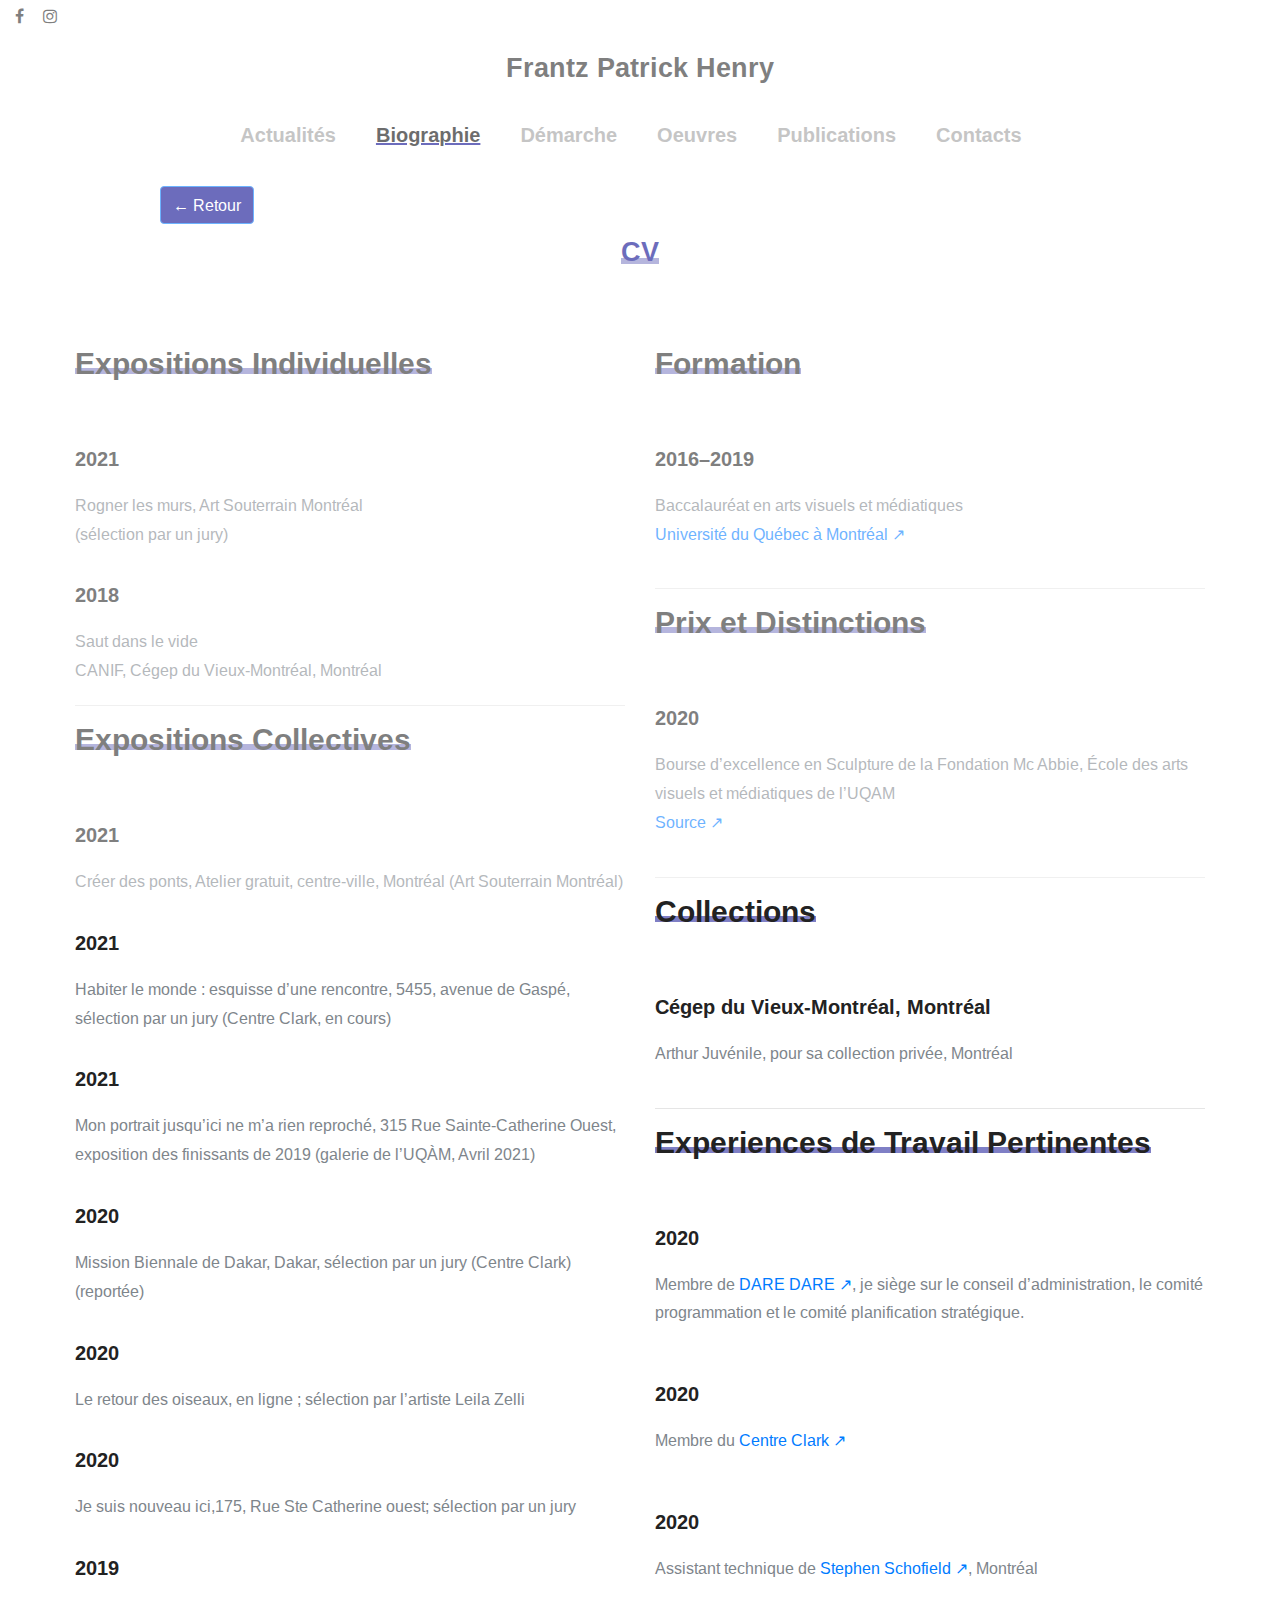
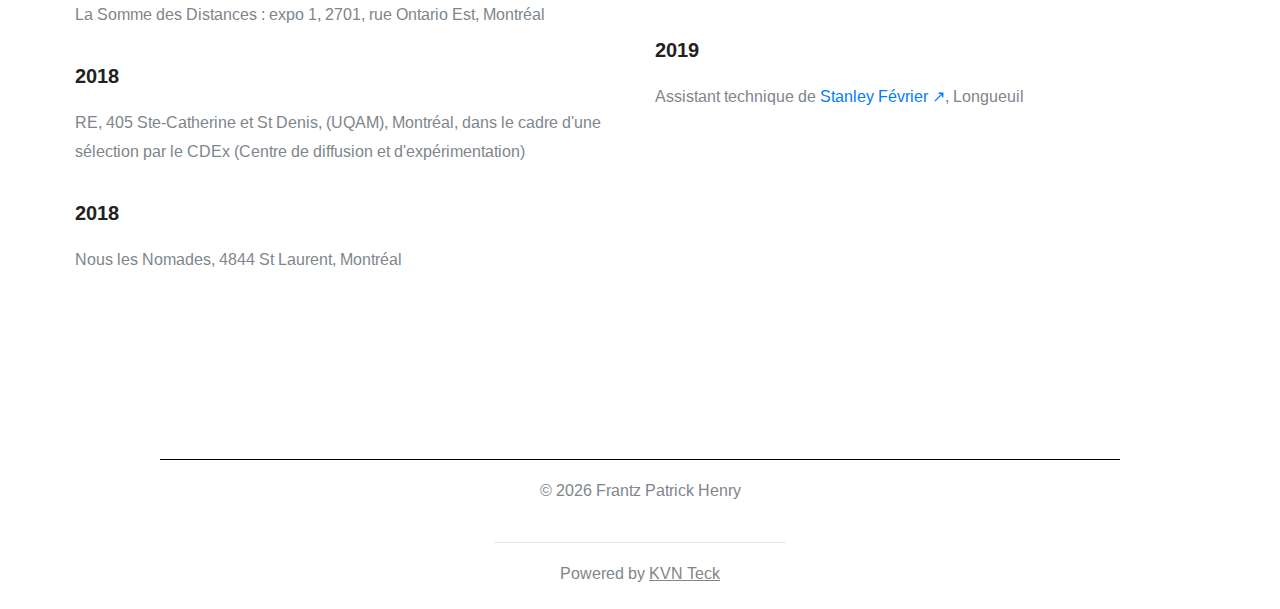
<file: cv.html>
<!DOCTYPE html>
<html lang="zxx">

<head>
	<title>CV</title>
	<meta charset="UTF-8">
	<meta name="description" content="Expositions Individuelles, Formation, Expositions Collectives, Experiences de Travail Pertinentes">
	<meta name="keywords" content="Frantz Patrick Henry, Patrick Henry, Frantz Henry, Frantz Patrick, Frantz Henry Patrick">
	<meta name="viewport" content="width=device-width, initial-scale=1.0">
	<!-- Stylesheets -->
	<link rel="stylesheet" href="css/bootstrap.min.css"/>
	<link rel="stylesheet" href="css/font-awesome.min.css"/>
	<link rel="stylesheet" href="css/slicknav.min.css"/>
	<link rel="stylesheet" href="css/fresco.css"/>
	<link rel="stylesheet" href="css/slick.css"/>

	<!-- Main Stylesheets -->
	<link rel="stylesheet" href="css/style.css"/>
	<link rel="icon" type="image/png" href="img/favicon.png">
</head>

<body>
	<!-- Page Preloder -->
	<div id="preloder">
		<div class="loader"></div>
	</div>

<!-- Header Section Start -->
<nav>
    
	<input id="nav-toggle" type="checkbox">
    
    <div class="col-sm-4 col-md-3 order-2 order-sm-1 ">
    	<div class="header__social">
    		<a target="_blank" href="https://www.facebook.com/frantzpatrick.henry">
                <i class="fa fa-facebook"></i>
            </a>
                        
    		<a target="_blank" href="https://www.instagram.com/frantzpatrickhenry/">
                <i class="fa fa-instagram"></i>
            </a>
    	</div>
    </div>
    
    <a href="https://frantzpatrickhenry.com" style="text-align: center" class="logo">
        <h2>Frantz Patrick Henry</h2>
    </a>
    
	<ul class="links">
		<li><a href="./index.html">Actualités</a></li>
        <li><a style="color: black;text-decoration: underline; text-decoration-color: darkblue" href="./biographie.html">Biographie</a></li>
        <li><a href="./demarche.html">Démarche</a></li>
        <li><a href="./projets_gallery.html">Oeuvres</a>
        <li><a href="./presse.html">Publications</a></li>
        <li><a href="./contact.html">Contacts</a></li>
	</ul>
    
	<label for="nav-toggle" class="icon-burger">
		<div class="line"></div>
		<div class="line"></div>
		<div class="line"></div>
	</label>
    
</nav>
<!-- Header Section End -->

    <br>
    <br>
    <br>
    <br>

	<!-- About Page -->
	<section class="about__page">
        
        <a style="float: left; margin-left: 100px; background-color: darkblue" class="btn btn-primary" href="biographie.html" role="button">← Retour</a>
        
        <br>
        <br>
        
        <center><h2 class="about__title" style="color: darkblue">CV</h2></center>
		
        <br>
        
		<div class="container-fluid">
			<div class="row">
                
                <div class="col-lg-6">
					<div class="experience__text">
                        
                        <h3 class="about__title">Expositions Individuelles</h3>
						<div class="experience__item">
							<h4>2021</h4>
							<p>Rogner les murs, Art Souterrain Montréal<br>(sélection par un jury)</p>
						</div>
						<div class="experience__item">
							<h4>2018</h4>
							<p>Saut dans le vide<br>CANIF, Cégep du Vieux-Montréal, Montréal</p>
						</div>
                        
                        <hr>
                        
                        <h3 class="about__title">Expositions Collectives</h3>
						<div class="experience__item">
							<h4>2021</h4>
                            <p> Créer des ponts, Atelier gratuit, centre-ville, Montréal (Art Souterrain Montréal) </p>
						</div>
						<div class="experience__item">
							<h4>2021</h4>
                            <p> Habiter le monde : esquisse d’une rencontre, 5455, avenue de Gaspé, sélection par un jury (Centre Clark, en cours) </p>
						</div>
						<div class="experience__item">
							<h4>2021</h4>
                            <p> Mon portrait jusqu’ici ne m’a rien reproché, 315 Rue Sainte-Catherine Ouest, exposition des finissants de 2019 (galerie de l’UQÀM, Avril 2021) </p>
						</div>
						<div class="experience__item">
							<h4>2020</h4>
                            <p> Mission Biennale de Dakar, Dakar, sélection par un jury (Centre Clark) (reportée) </p>
						</div>
                        <div class="experience__item">
							<h4>2020</h4>
                            <p> Le retour des oiseaux, en ligne ; sélection par l’artiste Leila Zelli </p>
						</div>
						<div class="experience__item">
							<h4>2020</h4>
                            <p> Je suis nouveau ici,175, Rue Ste Catherine ouest; sélection par un jury </p>
						</div>
						<div class="experience__item">
							<h4>2019</h4>
                            <p> La Somme des Distances : expo 1, 2701, rue Ontario Est, Montréal </p>
						</div>
						<div class="experience__item">
							<h4>2018</h4>
                            <p> RE, 405 Ste-Catherine et St Denis, (UQAM), Montréal, dans le cadre d'une sélection par le CDEx (Centre de diffusion et d'expérimentation) </p>
						</div>
						<div class="experience__item">
							<h4>2018</h4>
                            <p> Nous les Nomades, 4844 St Laurent, Montréal </p>
						</div>
                        
					</div>
				</div>
                
                
				<div class="col-lg-6">
					<div class="skills__text">
                        
						
                        
						<h3 class="about__title">Formation</h3>
						<div class="experience__item">
							<h4>2016–2019</h4>
                            <p>Baccalauréat en arts visuels et médiatiques<br> <a href="https://etudier.uqam.ca/programme?code=7324" target="_blank">Université du Québec à Montréal ↗</a></p>
						</div>
                        
                        <hr>
                        
                        <h3 class="about__title">Prix et Distinctions</h3>
						<div class="experience__item">
							<h4>2020</h4>
							<p> Bourse d’excellence en Sculpture de la Fondation Mc Abbie, École des arts visuels et médiatiques de l’UQAM <br> <a href="https://twitter.com/UQAM/status/1215773479921967104" target="_blank">Source ↗</a></p>
						</div>
                        
                        <hr>
                        
						<h3 class="about__title">Collections</h3>
						<div class="experience__item">
							<h4>Cégep du Vieux-Montréal, Montréal</h4>
							<p> Arthur Juvénile, pour sa collection privée, Montréal </p>
						</div>
                        
                        <hr>
                        
                        <h3 class="about__title">Experiences de Travail Pertinentes</h3>
						<div class="experience__item">
							<h4>2020</h4>
                            <p>Membre de <a target="_blank" href="http://www.dare-dare.org/en/">DARE DARE ↗</a>, je siège sur le conseil d’administration, le comité programmation et le comité planification stratégique.</p>
						</div>
						<div class="experience__item">
							<h4>2020</h4>
                            <p>Membre du <a target="_blank" href="https://centreclark.com/fr/">Centre Clark ↗</a> </p>
						</div>
						<div class="experience__item">
							<h4>2020</h4>
                            <p> Assistant technique de <a target="_blank" href="https://www.google.com/search?q=Stephen+Schofield&rlz=1C1OPNX_enCA953CA953&oq=Stephen+Schofield&aqs=chrome..69i57&sourceid=chrome&ie=UTF-8">Stephen Schofield ↗</a>, Montréal </p>
						</div>
						<div class="experience__item">
							<h4>2019</h4>
                            <p> Assistant technique de <a target="_blank" href="https://www.fevrierstanley.com/">Stanley Février ↗</a>, Longueuil </p>
						</div>
                        
					</div>
				</div>
                
			</div>
		</div>
        
	</section>
	<!-- About Page end -->

    <hr style="background-color: black; width: 75%">
    
	<!-- Footer Section Start -->
	<footer class="footer__section">
        
		<div class="container">
            <div class="footer__copyright__text">
				<p> &copy; <script>document.write(new Date().getFullYear());</script> Frantz Patrick Henry</p>
			</div>
            
            <hr style="width: 25%">
            
            <div class="footer__copyright__text">
				<p> Powered by <a href="https://kvntechnology.com" target="_blank"> KVN Teck</a> </p>
			</div>
            
		</div>
	</footer>
	<!-- Footer Section End -->

	<!--====== Javascripts & Jquery ======-->
	<script src="js/vendor/jquery-3.2.1.min.js"></script>
	<script src="js/jquery.slicknav.min.js"></script>
	<script src="js/slick.min.js"></script>
	<script src="js/main.js"></script>

	</body>
</html>
</file>
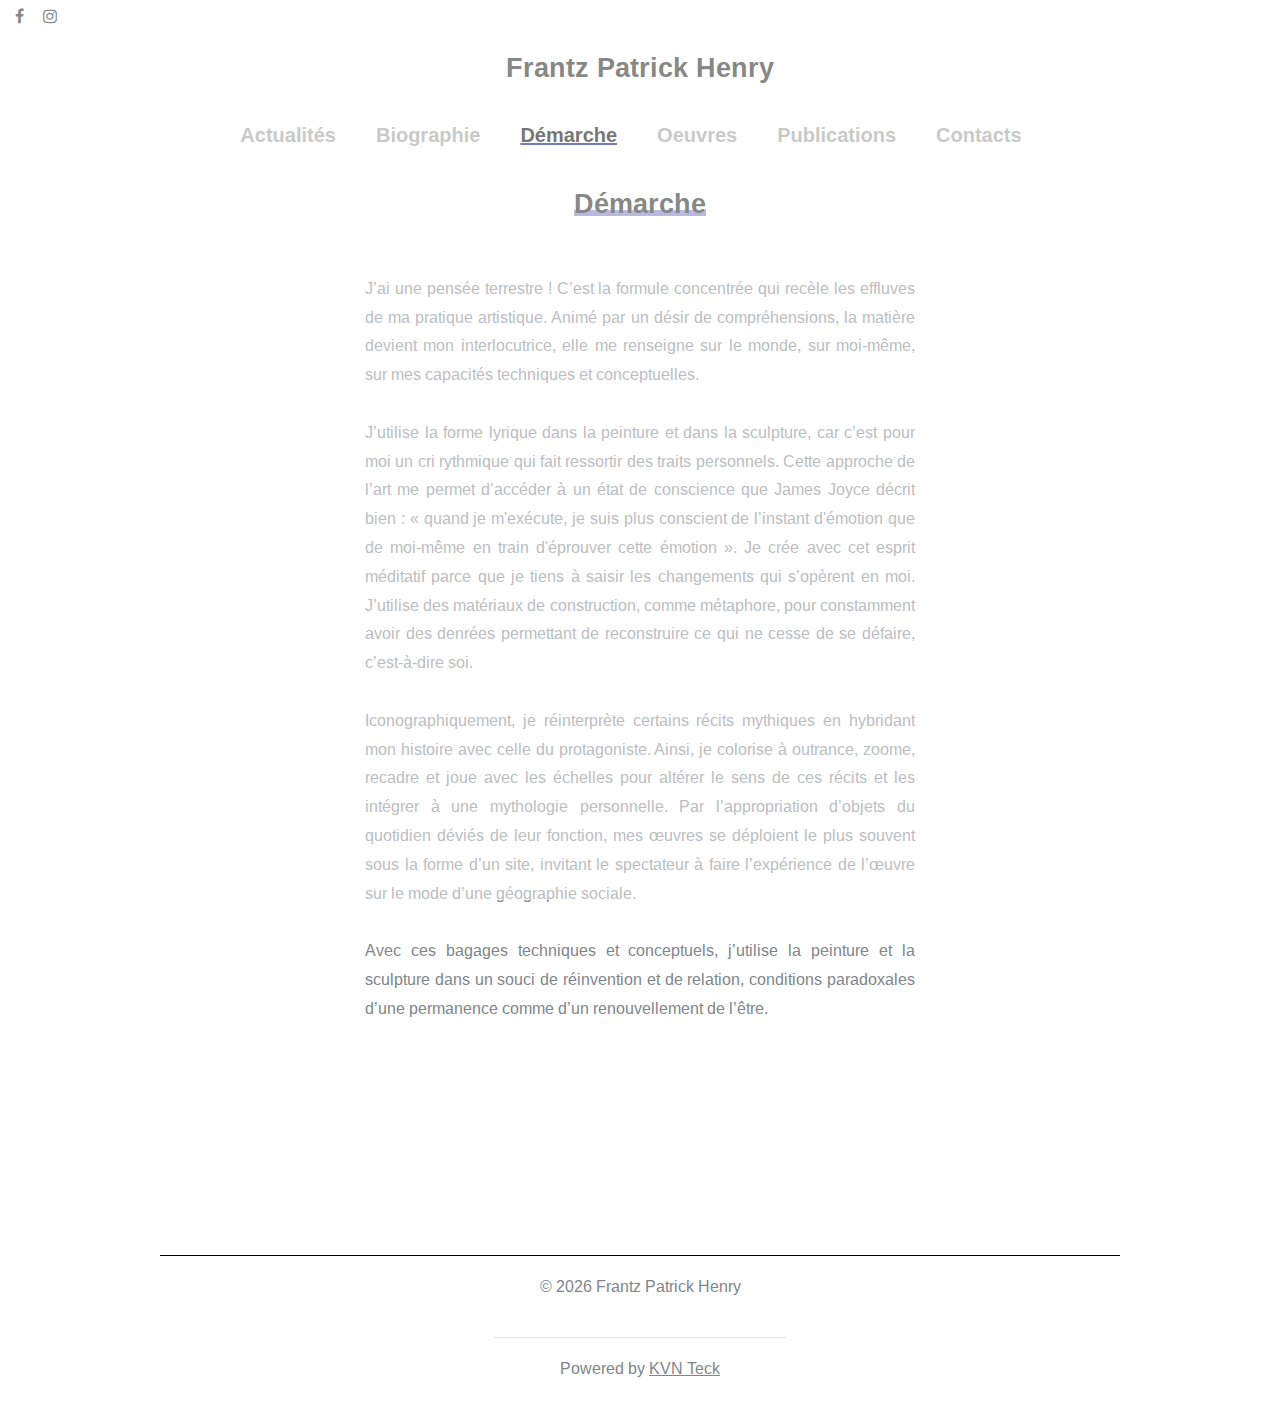
<file: demarche.html>
<!DOCTYPE html>
<html lang="zxx">
    
<head>
	<title>Biographie</title>
	<meta charset="UTF-8">
	<meta name="description" content="J’ai une pensée terrestre ! C’est la formule concentrée qui recèle les effluves de ma pratique artistique.">
	<meta name="keywords" content="Frantz Patrick Henry, Patrick Henry, Frantz Henry, Frantz Patrick, Frantz Henry Patrick">
	<meta name="viewport" content="width=device-width, initial-scale=1.0">
	<!-- Stylesheets -->
	<link rel="stylesheet" href="css/bootstrap.min.css"/>
	<link rel="stylesheet" href="css/font-awesome.min.css"/>
	<link rel="stylesheet" href="css/slicknav.min.css"/>
	<link rel="stylesheet" href="css/fresco.css"/>
	<link rel="stylesheet" href="css/slick.css"/>

	<!-- Main Stylesheets -->
	<link rel="stylesheet" href="css/style.css"/>
	<link rel="icon" type="image/png" href="img/favicon.png">
</head>

<body>
	<!-- Page Preloder -->
	<div id="preloder">
		<div class="loader"></div>
	</div>

<!-- Header Section Start -->
<nav>
    
	<input id="nav-toggle" type="checkbox">
    
    <div class="col-sm-4 col-md-3 order-2 order-sm-1 ">
    	<div class="header__social">
    		<a target="_blank" href="https://www.facebook.com/frantzpatrick.henry">
                <i class="fa fa-facebook"></i>
            </a>
                        
    		<a target="_blank" href="https://www.instagram.com/frantzpatrickhenry/">
                <i class="fa fa-instagram"></i>
            </a>
    	</div>
    </div>
    
    <a href="https://frantzpatrickhenry.com" style="text-align: center" class="logo">
        <h2>Frantz Patrick Henry</h2>
    </a>
    
	<ul class="links">
		<li><a href="./index.html">Actualités</a></li>
        <li><a href="./biographie.html">Biographie</a></li>
        <li><a style="color: black;text-decoration: underline; text-decoration-color: darkblue" href="./demarche.html">Démarche</a></li>
        <li><a href="./projets_gallery.html">Oeuvres</a>
        <li><a href="./presse.html">Publications</a></li>
        <li><a href="./contact.html">Contacts</a></li>
	</ul>
    
	<label for="nav-toggle" class="icon-burger">
		<div class="line"></div>
		<div class="line"></div>
		<div class="line"></div>
	</label>
    
</nav>
<!-- Header Section End -->

    <br>
    <br>
    <br>
    <br>

	<!-- About Page -->
	<section class="about__page">
		<div class="container-fluid">
			<div class="row">
                <center>
				    <div class="col-lg-6">
				    	<div class="about__text">
				    		<h2 class="about__title">Démarche</h2><br>
                            
                            <p style="text-align: justify">J’ai une pensée terrestre ! C’est la formule concentrée qui recèle les effluves de ma pratique artistique. Animé par un désir de compréhensions, la matière devient mon interlocutrice, elle me renseigne sur le monde, sur moi-même, sur mes capacités techniques et conceptuelles. <br>
                                <br>J’utilise la forme lyrique dans la peinture et dans la sculpture, car c’est pour moi un cri rythmique qui fait ressortir des traits personnels. Cette approche de l’art me permet d’accéder à un état de conscience que James Joyce décrit bien : « quand je m'exécute, je suis plus conscient de l’instant d'émotion que de moi-même en train d'éprouver cette émotion ». Je crée avec cet esprit méditatif parce que je tiens à saisir les changements qui s’opèrent en moi. J’utilise des matériaux de construction, comme métaphore, pour constamment avoir des denrées permettant de reconstruire ce qui ne cesse de se défaire, c’est-à-dire soi. <br>
                                <br>Iconographiquement, je réinterprète certains récits mythiques en hybridant mon histoire avec celle du protagoniste. Ainsi, je colorise à outrance, zoome, recadre et joue avec les échelles pour altérer le sens de ces récits et les intégrer à une mythologie personnelle. Par l’appropriation d’objets du quotidien déviés de leur fonction, mes œuvres se déploient le plus souvent sous la forme d’un site, invitant le spectateur à faire l’expérience de l’œuvre sur le mode d’une géographie sociale.<br>
                                <br>Avec ces bagages techniques et conceptuels, j’utilise la peinture et la sculpture dans un souci de réinvention et de relation, conditions paradoxales d’une permanence comme d’un renouvellement de l’être.
                            </p>
				    	</div>
				    </div>
                </center>
			</div>
		</div>
	</section>
	<!-- About Page end -->

    <hr style="background-color: black; width: 75%">
    
	<!-- Footer Section Start -->
	<footer class="footer__section">
        
		<div class="container">
            <div class="footer__copyright__text">
				<p> &copy; <script>document.write(new Date().getFullYear());</script> Frantz Patrick Henry</p>
			</div>
            
            <hr style="width: 25%">
            
            <div class="footer__copyright__text">
				<p> Powered by <a href="https://kvntechnology.com" target="_blank"> KVN Teck</a> </p>
			</div>
            
		</div>
	</footer>
	<!-- Footer Section End -->

	<!--====== Javascripts & Jquery ======-->
	<script src="js/vendor/jquery-3.2.1.min.js"></script>
	<script src="js/jquery.slicknav.min.js"></script>
	<script src="js/slick.min.js"></script>
	<script src="js/main.js"></script>

	</body>
</html>
</file>
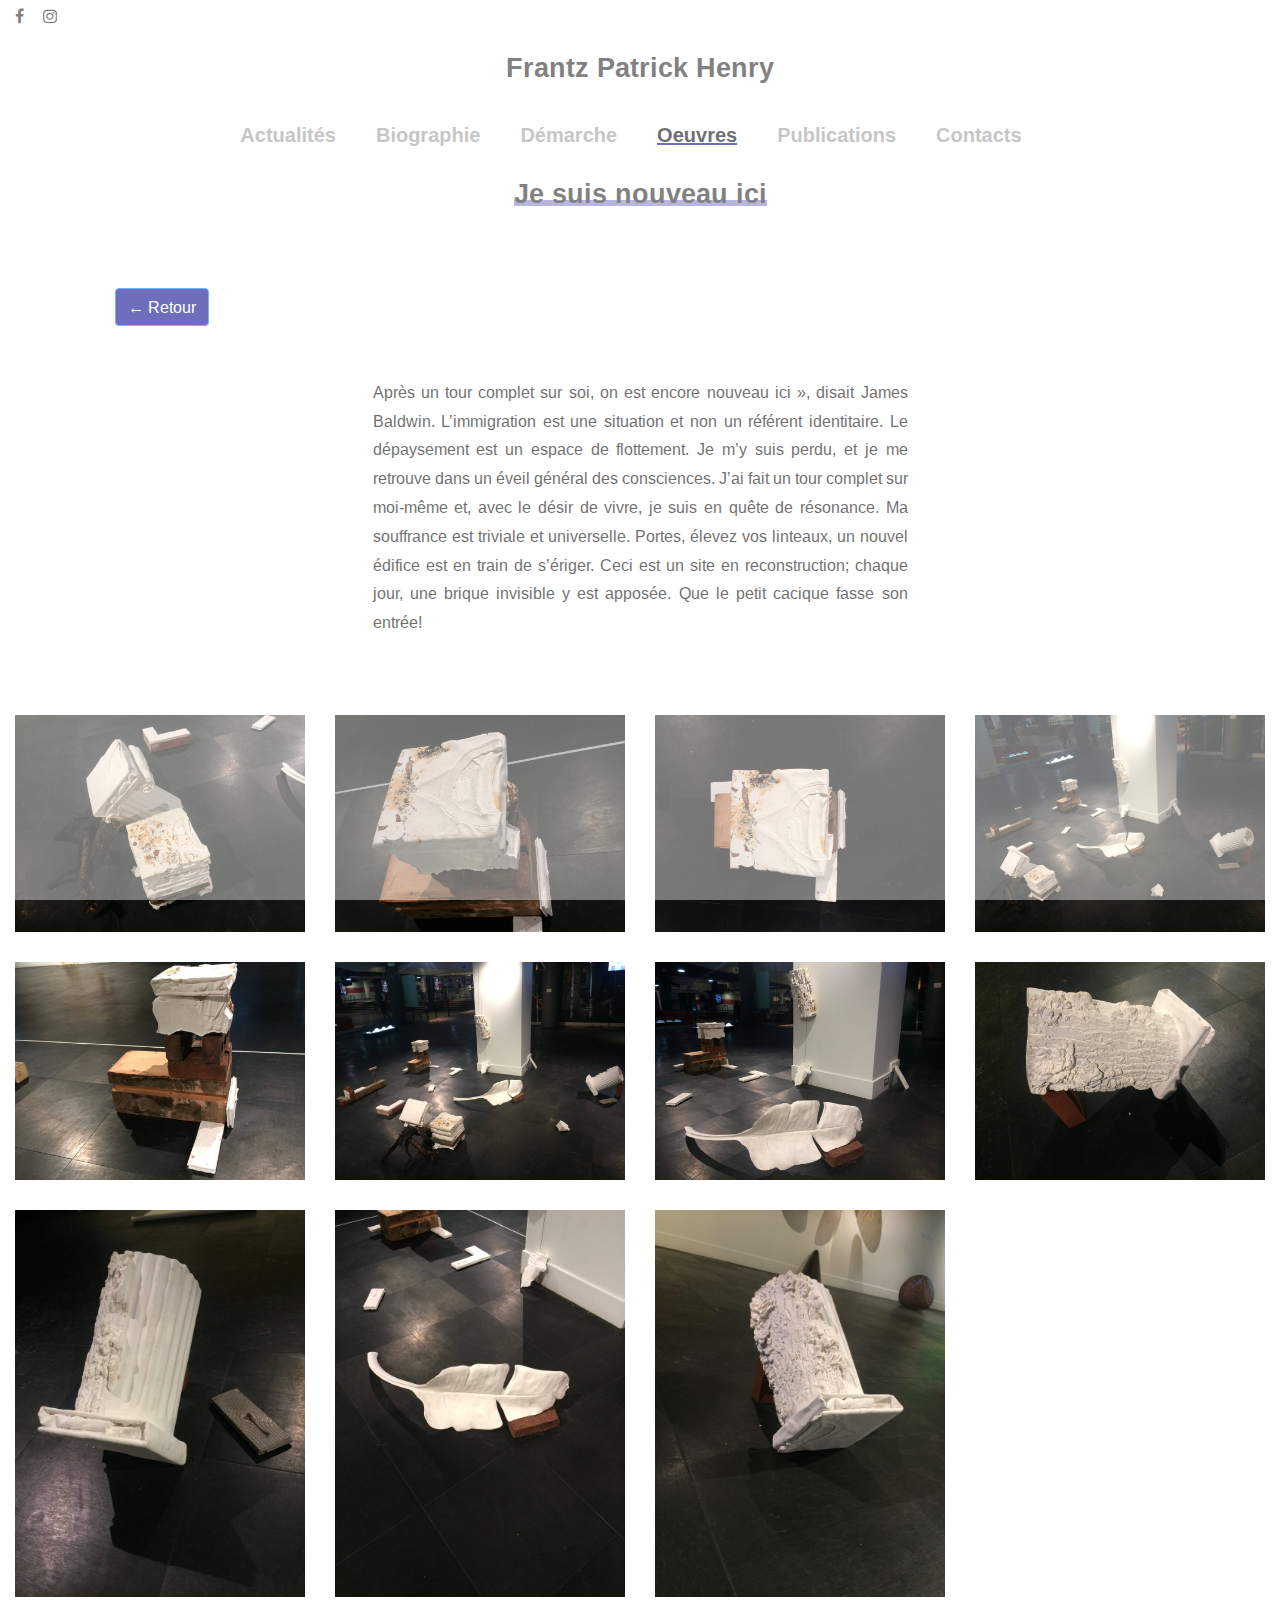
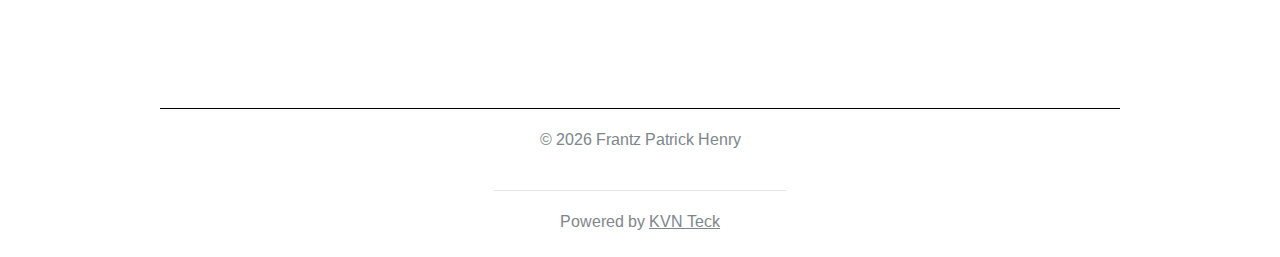
<file: jesuis.html>
<!DOCTYPE html>
<html lang="zxx">
    
<head>
	<title>Je suis nouveau ici</title>
	<meta charset="UTF-8">
	<meta name="description" content="Après un tour complet sur soi, on est encore nouveau ici », disait James Baldwin. L’immigration est une situation et non un référent identitaire.">
	<meta name="keywords" content="Frantz Patrick Henry, Patrick Henry, Frantz Henry, Frantz Patrick, Frantz Henry Patrick">
	<meta name="viewport" content="width=device-width, initial-scale=1.0">
	<!-- Stylesheets -->
	<link rel="stylesheet" href="css/bootstrap.min.css"/>
	<link rel="stylesheet" href="css/font-awesome.min.css"/>
	<link rel="stylesheet" href="css/slicknav.min.css"/>
	<link rel="stylesheet" href="css/fresco.css"/>
	<link rel="stylesheet" href="css/slick.css"/>

	<!-- Main Stylesheets -->
	<link rel="stylesheet" href="css/style.css"/>
	<link rel="icon" type="image/png" href="img/favicon.png">
</head>

<body>
	<!-- Page Preloder -->
	<div id="preloder">
		<div class="loader"></div>
	</div>


<!-- Header Section Start -->
<nav>
    
	<input id="nav-toggle" type="checkbox">
    
    <div class="col-sm-4 col-md-3 order-2 order-sm-1 ">
    	<div class="header__social">
    		<a target="_blank" href="https://www.facebook.com/frantzpatrick.henry">
                <i class="fa fa-facebook"></i>
            </a>
                        
    		<a target="_blank" href="https://www.instagram.com/frantzpatrickhenry/">
                <i class="fa fa-instagram"></i>
            </a>
    	</div>
    </div>
    
    <a href="https://frantzpatrickhenry.com" style="text-align: center" class="logo">
        <h2>Frantz Patrick Henry</h2>
    </a>
    
	<ul class="links">
		<li><a href="./index.html">Actualités</a></li>
        <li><a href="./biographie.html">Biographie</a></li>
        <li><a href="./demarche.html">Démarche</a></li>
        <li><a style="color: black;text-decoration: underline; text-decoration-color: darkblue" href="./projets_gallery.html">Oeuvres</a>
        <li><a href="./presse.html">Publications</a></li>
        <li><a href="./contact.html">Contacts</a></li>
	</ul>
    
	<label for="nav-toggle" class="icon-burger">
		<div class="line"></div>
		<div class="line"></div>
		<div class="line"></div>
	</label>
    
</nav>
<!-- Header Section End -->

    <br>
    <br>
    <br>
    <br>

	<!-- About Page -->
	<div class="gallery__page">
        
        <center>
            <h2 class="about__title" style="text-align: center">Je suis nouveau ici</h2>
        </center>
            <br>
                
        <a style="float: left; margin-left: 100px; background-color: darkblue" class="btn btn-primary" href="projets_gallery.html" role="button"> ← Retour</a>
        
		<section class="about__page" style="padding-bottom: 12px">
            
		<div class="container-fluid">
			<div class="row">
                <center>
				<div class="col-lg-6">
					<div class="about__text">
                        <p style="color: black; text-align: justify">Après un tour complet sur soi, on est encore nouveau ici », disait James Baldwin. L’immigration est une situation et non un référent identitaire. Le dépaysement est un espace de flottement. Je m’y suis perdu, et je me retrouve dans un éveil général des consciences. J’ai fait un tour complet sur moi-même et, avec le désir de vivre, je suis en quête de résonance. Ma souffrance est triviale et universelle. Portes, élevez vos linteaux, un nouvel édifice est en train de s’ériger. Ceci est un site en reconstruction; chaque jour, une brique invisible y est apposée. Que le petit cacique fasse son entrée!</p>

					</div>
				</div>
                </center>
            </div>
        </div>
		
        </section>
		
		<div class="gallery__warp">
			<div class="row">
                
                <div class="col-lg-3 col-md-4 col-sm-6">
					<a class="gallery__item fresco" href="img/Projets/Je_suis_Nouveau_Ici__Frantz_Patrick_Henry/j11.jpg" data-fresco-group="gallery">
						<img src="img/Projets/Je_suis_Nouveau_Ici__Frantz_Patrick_Henry/j11.jpg" alt="">
					</a>
				</div>
                
				<div class="col-lg-3 col-md-4 col-sm-6">
					<a class="gallery__item fresco" href="img/Projets/Je_suis_Nouveau_Ici__Frantz_Patrick_Henry/j2.jpg" data-fresco-group="gallery">
						<img src="img/Projets/Je_suis_Nouveau_Ici__Frantz_Patrick_Henry/j2.jpg" alt="">
					</a>
				</div>
                
				<div class="col-lg-3 col-md-4 col-sm-6">
					<a class="gallery__item fresco" href="img/Projets/Je_suis_Nouveau_Ici__Frantz_Patrick_Henry/j3.jpg" data-fresco-group="gallery">
						<img src="img/Projets/Je_suis_Nouveau_Ici__Frantz_Patrick_Henry/j3.jpg" alt="">
					</a>
				</div>
                
				<div class="col-lg-3 col-md-4 col-sm-6">
					<a class="gallery__item fresco" href="img/Projets/Je_suis_Nouveau_Ici__Frantz_Patrick_Henry/j4.jpg" data-fresco-group="gallery">
						<img src="img/Projets/Je_suis_Nouveau_Ici__Frantz_Patrick_Henry/j4.jpg" alt="">
					</a>
				</div>
                
				
                
				<div class="col-lg-3 col-md-4 col-sm-6">
					<a class="gallery__item fresco" href="img/Projets/Je_suis_Nouveau_Ici__Frantz_Patrick_Henry/j5.jpg" data-fresco-group="gallery">
						<img src="img/Projets/Je_suis_Nouveau_Ici__Frantz_Patrick_Henry/j5.jpg" alt="">
					</a>
				</div>
                
				<div class="col-lg-3 col-md-4 col-sm-6">
					<a class="gallery__item fresco" href="img/Projets/Je_suis_Nouveau_Ici__Frantz_Patrick_Henry/j7.jpg" data-fresco-group="gallery">
						<img src="img/Projets/Je_suis_Nouveau_Ici__Frantz_Patrick_Henry/j7.jpg" alt="">
					</a>
				</div>
                
				<div class="col-lg-3 col-md-4 col-sm-6">
					<a class="gallery__item fresco" href="img/Projets/Je_suis_Nouveau_Ici__Frantz_Patrick_Henry/j8.jpg" data-fresco-group="gallery">
						<img src="img/Projets/Je_suis_Nouveau_Ici__Frantz_Patrick_Henry/j8.jpg" alt="">
					</a>
				</div>
                
				<div class="col-lg-3 col-md-4 col-sm-6">
					<a class="gallery__item fresco" href="img/Projets/Je_suis_Nouveau_Ici__Frantz_Patrick_Henry/j9.jpg" data-fresco-group="gallery">
						<img src="img/Projets/Je_suis_Nouveau_Ici__Frantz_Patrick_Henry/j9.jpg" alt="">
					</a>
				</div>
                
				<div class="col-lg-3 col-md-4 col-sm-6">
					<a class="gallery__item fresco" href="img/Projets/Je_suis_Nouveau_Ici__Frantz_Patrick_Henry/j12.jpg" data-fresco-group="gallery">
						<img src="img/Projets/Je_suis_Nouveau_Ici__Frantz_Patrick_Henry/j12.jpg" alt="">
					</a>
				</div>
                
				<div class="col-lg-3 col-md-4 col-sm-6">
					<a class="gallery__item fresco" href="img/Projets/Je_suis_Nouveau_Ici__Frantz_Patrick_Henry/j13.jpg" data-fresco-group="gallery">
						<img src="img/Projets/Je_suis_Nouveau_Ici__Frantz_Patrick_Henry/j13.jpg" alt="">
					</a>
				</div>
                
				<div class="col-lg-3 col-md-4 col-sm-6">
					<a class="gallery__item fresco" href="img/Projets/Je_suis_Nouveau_Ici__Frantz_Patrick_Henry/j10.jpg" data-fresco-group="gallery">
						<img src="img/Projets/Je_suis_Nouveau_Ici__Frantz_Patrick_Henry/j10.jpg" alt="">
					</a>
				</div>
                
			</div>
		</div>
	</div>
	<!-- About Page end -->

    <hr style="background-color: black; width: 75%">
    
	<!-- Footer Section Start -->
	<footer class="footer__section">
        
		<div class="container">
            <div class="footer__copyright__text">
				<p> &copy; <script>document.write(new Date().getFullYear());</script> Frantz Patrick Henry</p>
			</div>
            
            <hr style="width: 25%">
            
            <div class="footer__copyright__text">
				<p> Powered by <a href="https://kvntechnology.com" target="_blank"> KVN Teck</a> </p>
			</div>
            
		</div>
	</footer>
	<!-- Footer Section End -->

	<!--====== Javascripts & Jquery ======-->
	<script src="js/vendor/jquery-3.2.1.min.js"></script>
	<script src="js/jquery.slicknav.min.js"></script>
	<script src="js/slick.min.js"></script>
	<script src="js/fresco.min.js"></script>
	<script src="js/main.js"></script>

	</body>
</html>
</file>
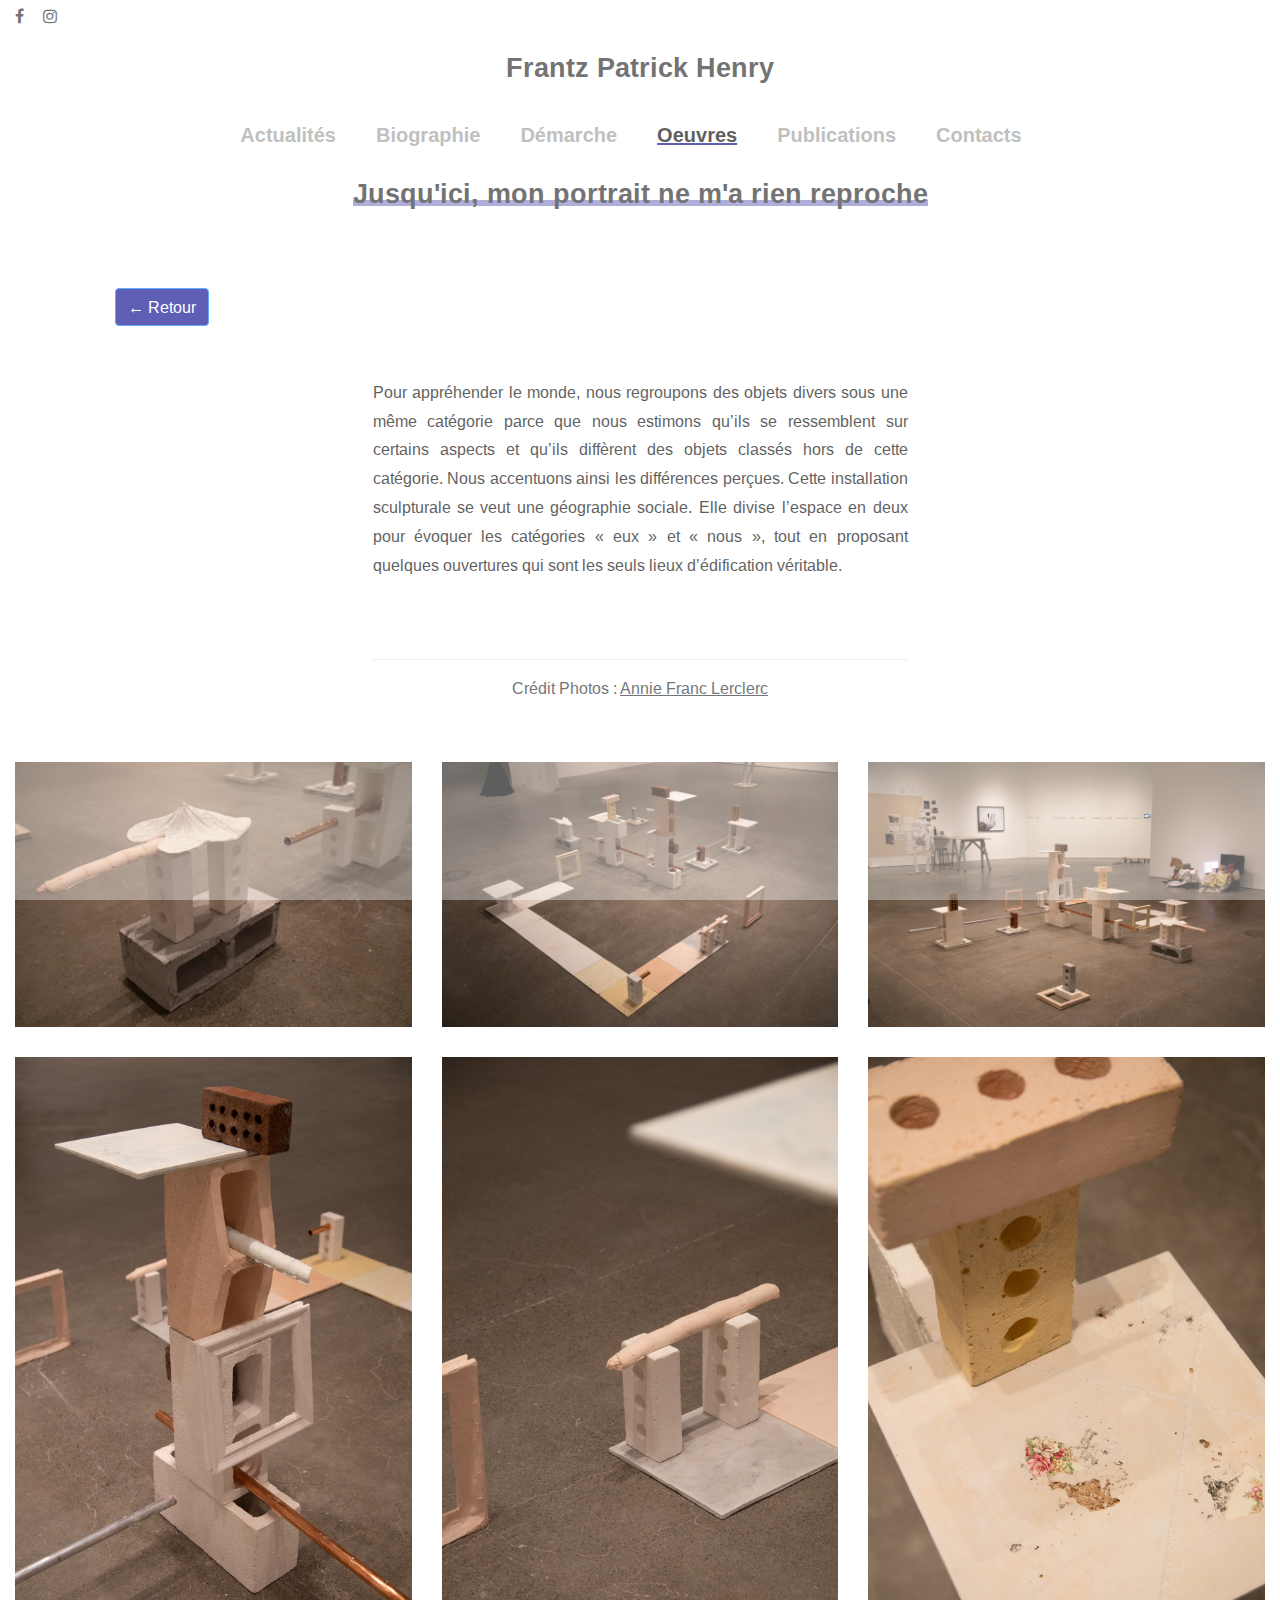
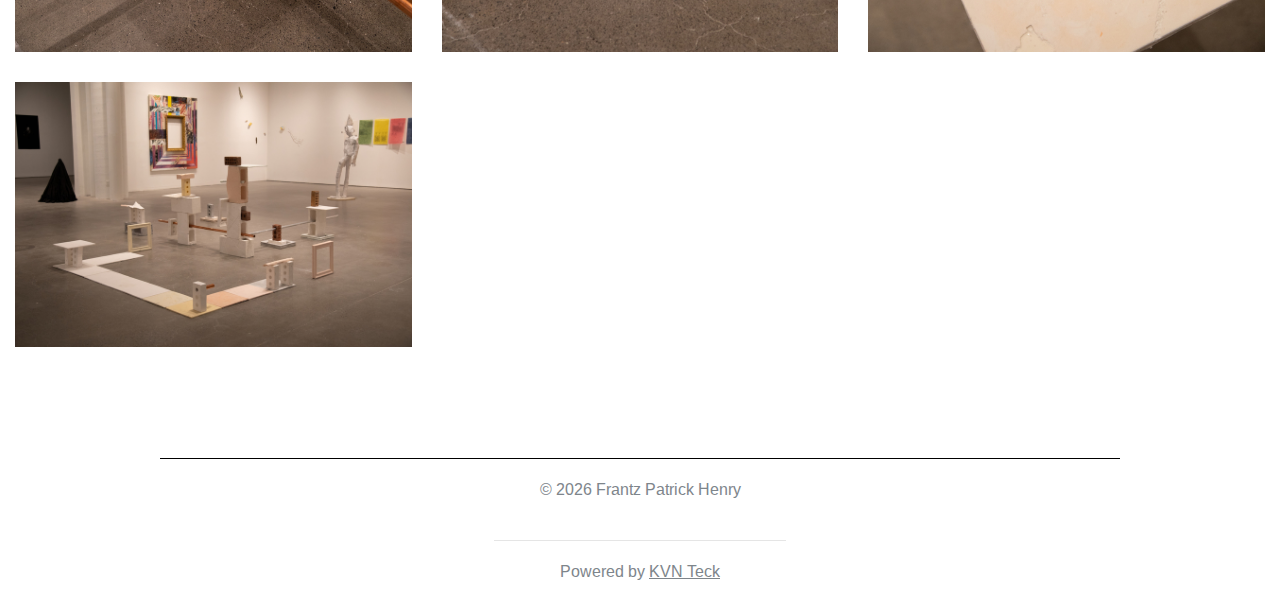
<file: jusquici.html>
<!DOCTYPE html>
<html lang="zxx">
    
<head>
	<title>Jusqu'ici, mon portrait ne m'a rien reproche</title>
	<meta charset="UTF-8">
	<meta name="description" content="Pour appréhender le monde, nous regroupons des objets divers sous une même catégorie parce que nous estimons qu’ils se ressemblent sur certains aspects et qu’ils diffèrent des objets classés hors de cette catégorie. Nous accentuons ainsi les différences perçues.">
	<meta name="keywords" content="Frantz Patrick Henry, Patrick Henry, Frantz Henry, Frantz Patrick, Frantz Henry Patrick">
	<meta name="viewport" content="width=device-width, initial-scale=1.0">
	<!-- Stylesheets -->
	<link rel="stylesheet" href="css/bootstrap.min.css"/>
	<link rel="stylesheet" href="css/font-awesome.min.css"/>
	<link rel="stylesheet" href="css/slicknav.min.css"/>
	<link rel="stylesheet" href="css/fresco.css"/>
	<link rel="stylesheet" href="css/slick.css"/>

	<!-- Main Stylesheets -->
	<link rel="stylesheet" href="css/style.css"/>
	<link rel="icon" type="image/png" href="img/favicon.png">
</head>

<body>
	<!-- Page Preloder -->
	<div id="preloder">
		<div class="loader"></div>
	</div>


<!-- Header Section Start -->
<nav>
    
	<input id="nav-toggle" type="checkbox">
    
    <div class="col-sm-4 col-md-3 order-2 order-sm-1 ">
    	<div class="header__social">
    		<a target="_blank" href="https://www.facebook.com/frantzpatrick.henry">
                <i class="fa fa-facebook"></i>
            </a>
                        
    		<a target="_blank" href="https://www.instagram.com/frantzpatrickhenry/">
                <i class="fa fa-instagram"></i>
            </a>
    	</div>
    </div>
    
    <a href="https://frantzpatrickhenry.com" style="text-align: center" class="logo">
        <h2>Frantz Patrick Henry</h2>
    </a>
    
	<ul class="links">
		<li><a href="./index.html">Actualités</a></li>
        <li><a href="./biographie.html">Biographie</a></li>
        <li><a href="./demarche.html">Démarche</a></li>
        <li><a style="color: black;text-decoration: underline; text-decoration-color: darkblue" href="./projets_gallery.html">Oeuvres</a>
        <li><a href="./presse.html">Publications</a></li>
        <li><a href="./contact.html">Contacts</a></li>
	</ul>
    
	<label for="nav-toggle" class="icon-burger">
		<div class="line"></div>
		<div class="line"></div>
		<div class="line"></div>
	</label>
    
</nav>
<!-- Header Section End -->

    <br>
    <br>
    <br>
    <br>

	<!-- About Page -->
	<div class="gallery__page">
        
        <center>
            <h2 class="about__title" style="text-align: center">Jusqu'ici, mon portrait ne m'a rien reproche</h2>
        </center>
        
            <br>
                
        <a style="float: left; margin-left: 100px; background-color: darkblue" class="btn btn-primary" href="projets_gallery.html" role="button"> ← Retour</a>
        
		<section class="about__page" style="padding-bottom: 12px">
            
		<div class="container-fluid">
			<div class="row">
                <center>
				<div class="col-lg-6">
					<div class="about__text">
                        <p style="color: black; text-align: justify">Pour appréhender le monde, nous regroupons des objets divers sous une même catégorie parce que nous estimons qu’ils se ressemblent sur certains aspects et qu’ils diffèrent des objets classés hors de cette catégorie. Nous accentuons ainsi les différences perçues. Cette installation sculpturale se veut une géographie sociale. Elle divise l’espace en deux pour évoquer les catégories « eux » et « nous », tout en proposant quelques ouvertures qui sont les seuls lieux d’édification véritable.</p>
                        <br>
                        <br>
                        <hr>
                        Crédit Photos : <u>Annie Franc Lerclerc</u>
					</div>
				</div>
                </center>
            </div>
        </div>
		
        </section>
		
		<div class="gallery__warp">
			<div class="row">
                
				<div class="col-lg-4 col-md-4 col-sm-6">
					<a class="gallery__item fresco" href="img/Projets/Jusquici_Mon_Portrait_Ne_Ma_Rien_Reproche__Frantz_Patrick_Henry/jus1.jpg" data-fresco-group="gallery">
						<img src="img/Projets/Jusquici_Mon_Portrait_Ne_Ma_Rien_Reproche__Frantz_Patrick_Henry/jus1.jpg" alt="">
					</a>
				</div>
                
				<div class="col-lg-4 col-md-4 col-sm-6">
					<a class="gallery__item fresco" href="img/Projets/Jusquici_Mon_Portrait_Ne_Ma_Rien_Reproche__Frantz_Patrick_Henry/jus2.jpg" data-fresco-group="gallery">
						<img src="img/Projets/Jusquici_Mon_Portrait_Ne_Ma_Rien_Reproche__Frantz_Patrick_Henry/jus2.jpg" alt="">
					</a>
				</div>
                
				<div class="col-lg-4 col-md-4 col-sm-6">
					<a class="gallery__item fresco" href="img/Projets/Jusquici_Mon_Portrait_Ne_Ma_Rien_Reproche__Frantz_Patrick_Henry/jus3.jpg" data-fresco-group="gallery">
						<img src="img/Projets/Jusquici_Mon_Portrait_Ne_Ma_Rien_Reproche__Frantz_Patrick_Henry/jus3.jpg" alt="">
					</a>
				</div>
                
				<div class="col-lg-4 col-md-4 col-sm-6">
					<a class="gallery__item fresco" href="img/Projets/Jusquici_Mon_Portrait_Ne_Ma_Rien_Reproche__Frantz_Patrick_Henry/jus5.jpg" data-fresco-group="gallery">
						<img src="img/Projets/Jusquici_Mon_Portrait_Ne_Ma_Rien_Reproche__Frantz_Patrick_Henry/jus5.jpg" alt="">
					</a>
				</div>
                
				<div class="col-lg-4 col-md-4 col-sm-6">
					<a class="gallery__item fresco" href="img/Projets/Jusquici_Mon_Portrait_Ne_Ma_Rien_Reproche__Frantz_Patrick_Henry/jus6.jpg" data-fresco-group="gallery">
						<img src="img/Projets/Jusquici_Mon_Portrait_Ne_Ma_Rien_Reproche__Frantz_Patrick_Henry/jus6.jpg" alt="">
					</a>
				</div>
                
				<div class="col-lg-4 col-md-4 col-sm-6">
					<a class="gallery__item fresco" href="img/Projets/Jusquici_Mon_Portrait_Ne_Ma_Rien_Reproche__Frantz_Patrick_Henry/jus7.jpg" data-fresco-group="gallery">
						<img src="img/Projets/Jusquici_Mon_Portrait_Ne_Ma_Rien_Reproche__Frantz_Patrick_Henry/jus7.jpg" alt="">
					</a>
				</div>
                
				<div class="col-lg-4 col-md-4 col-sm-6">
					<a class="gallery__item fresco" href="img/Projets/Jusquici_Mon_Portrait_Ne_Ma_Rien_Reproche__Frantz_Patrick_Henry/jus4.jpg" data-fresco-group="gallery">
						<img src="img/Projets/Jusquici_Mon_Portrait_Ne_Ma_Rien_Reproche__Frantz_Patrick_Henry/jus4.jpg" alt="">
					</a>
				</div>
                
                
			</div>
		</div>
	</div>
	<!-- About Page end -->

    <hr style="background-color: black; width: 75%">
    
	<!-- Footer Section Start -->
	<footer class="footer__section">
        
		<div class="container">
            <div class="footer__copyright__text">
				<p> &copy; <script>document.write(new Date().getFullYear());</script> Frantz Patrick Henry</p>
			</div>
            
            <hr style="width: 25%">
            
            <div class="footer__copyright__text">
				<p> Powered by <a href="https://kvntechnology.com" target="_blank"> KVN Teck</a> </p>
			</div>
            
		</div>
	</footer>
	<!-- Footer Section End -->

	<!--====== Javascripts & Jquery ======-->
	<script src="js/vendor/jquery-3.2.1.min.js"></script>
	<script src="js/jquery.slicknav.min.js"></script>
	<script src="js/slick.min.js"></script>
	<script src="js/fresco.min.js"></script>
	<script src="js/main.js"></script>

	</body>
</html>
</file>
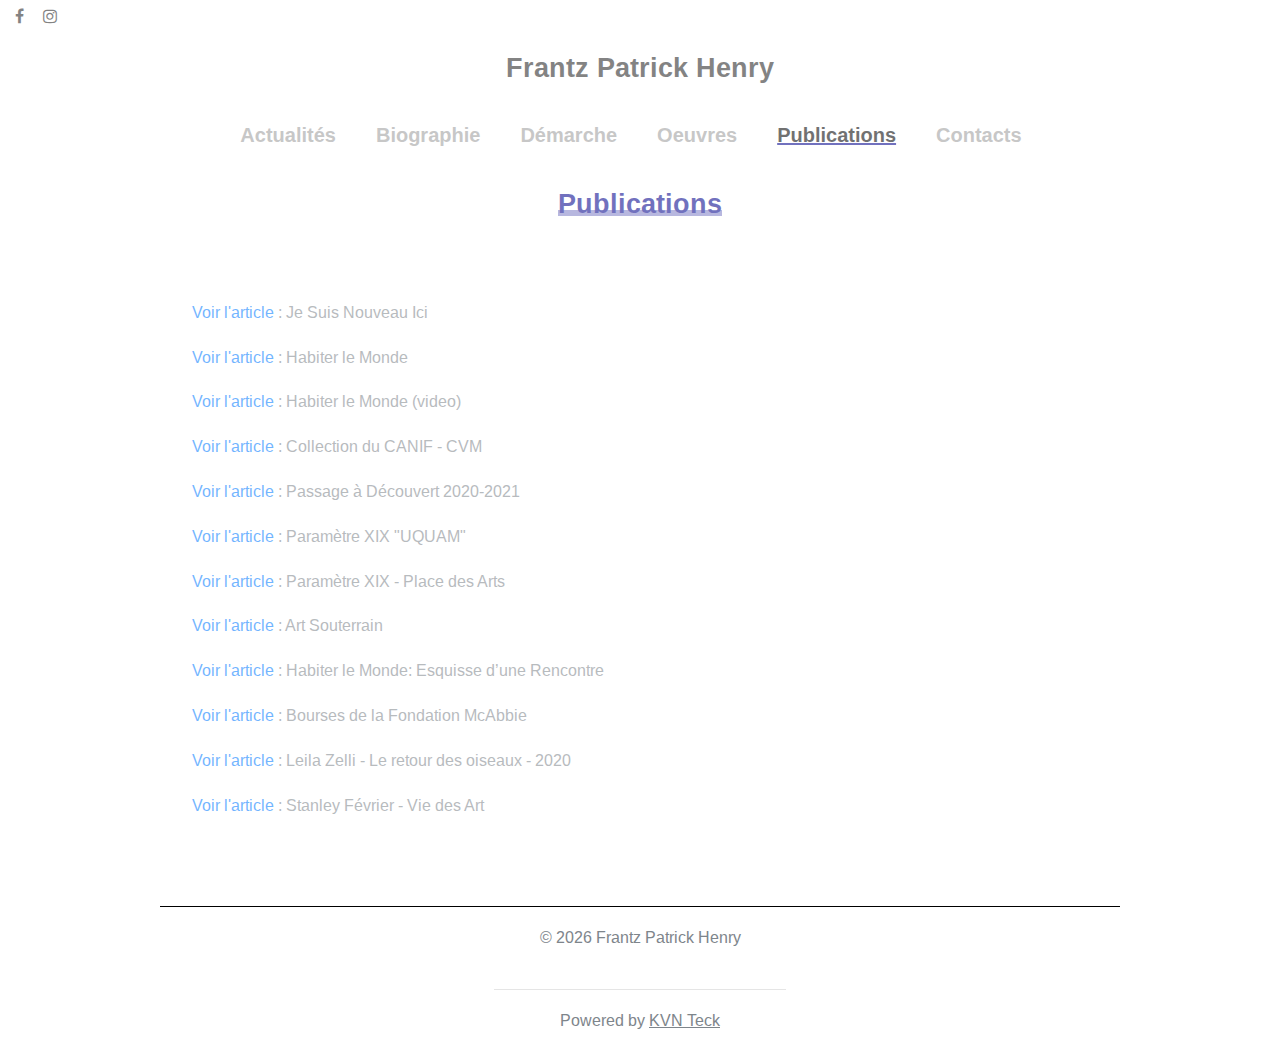
<file: presse.html>
<!DOCTYPE html>
<html lang="zxx">
    
<head>
	<title>Publications</title>
	<meta charset="UTF-8">
	<meta name="description" content="Je Suis Nouveau Ici, Habiter le Monde">
	<meta name="keywords" content="Frantz Patrick Henry, Patrick Henry, Frantz Henry, Frantz Patrick, Frantz Henry Patrick">
	<meta name="viewport" content="width=device-width, initial-scale=1.0">
	<!-- Stylesheets -->
	<link rel="stylesheet" href="css/bootstrap.min.css"/>
	<link rel="stylesheet" href="css/font-awesome.min.css"/>
	<link rel="stylesheet" href="css/slicknav.min.css"/>
	<link rel="stylesheet" href="css/fresco.css"/>
	<link rel="stylesheet" href="css/slick.css"/>

	<!-- Main Stylesheets -->
	<link rel="stylesheet" href="css/style.css"/>
	<link rel="icon" type="image/png" href="img/favicon.png">
</head>

<body>
	<!-- Page Preloder -->
	<div id="preloder">
		<div class="loader"></div>
	</div>

<!-- Header Section Start -->
<nav>
    
	<input id="nav-toggle" type="checkbox">
    
    <div class="col-sm-4 col-md-3 order-2 order-sm-1 ">
    	<div class="header__social">
    		<a target="_blank" href="https://www.facebook.com/frantzpatrick.henry">
                <i class="fa fa-facebook"></i>
            </a>
                        
    		<a target="_blank" href="https://www.instagram.com/frantzpatrickhenry/">
                <i class="fa fa-instagram"></i>
            </a>
    	</div>
    </div>
    
    <a href="https://frantzpatrickhenry.com" style="text-align: center" class="logo">
        <h2>Frantz Patrick Henry</h2>
    </a>
    
	<ul class="links">
		<li><a href="./index.html">Actualités</a></li>
        <li><a href="./biographie.html">Biographie</a></li>
        <li><a href="./demarche.html">Démarche</a></li>
        <li><a href="./projets_gallery.html">Oeuvres</a>
        <li><a style="color: black;text-decoration: underline; text-decoration-color: darkblue" href="./presse.html">Publications</a></li>
        <li><a href="./contact.html">Contacts</a></li>
	</ul>
    
	<label for="nav-toggle" class="icon-burger">
		<div class="line"></div>
		<div class="line"></div>
		<div class="line"></div>
	</label>
    
</nav>
<!-- Header Section End -->

    <br>
    <br>
    <br>
    <br>

	<!-- Blog Page -->
	<section class="blog__page">

        <center>
            <h2 class="about__title" style="color: darkblue">Publications</h2>
        </center>

        <br>
        
        <p style="margin-left: 15%; margin-right: 15%"> 
                <a target="_blank" href="https://journalmetro.com/culture/2414125/seisme-haiti-place-des-arts/">
                    Voir l'article 
                </a>
            :  Je Suis Nouveau Ici
        </p>
        
        <p style="margin-left: 15%; margin-right: 15%"> 
                <a target="_blank" href="https://centreclark.com/en/exhibition/habiter-le-monde-esquisse-dune-rencontre/">
                    Voir l'article 
                </a>
            :  Habiter le Monde
        </p>
        
        <p style="margin-left: 15%; margin-right: 15%"> 
                <a target="_blank" href="https://www.youtube.com/watch?v=1_fB0Mg5TVE">
                    Voir l'article 
                </a>
            :  Habiter le Monde (video)
        </p>
        
        <p style="margin-left: 15%; margin-right: 15%"> 
                <a target="_blank" href="https://sites.cvm.qc.ca/collectionCanif/">
                    Voir l'article 
                </a>
            :  Collection du CANIF - CVM
        </p>
        
        <p style="margin-left: 15%; margin-right: 15%"> 
                <a target="_blank" href="https://passage-a-decouvert.uqam.ca/">
                    Voir l'article 
                </a>
            :  Passage à Découvert 2020-2021
        </p>
        
        <p style="margin-left: 15%; margin-right: 15%"> 
                <a target="_blank" href="https://www.actualites.uqam.ca/2020/parametres-xix-lexposition-des-etudiants-en-arts-visuels-et-mediatiques-la-pda">
                    Voir l'article 
                </a>
            :  Paramètre XIX "UQUAM"
        </p>
        
        <p style="margin-left: 15%; margin-right: 15%"> 
                <a target="_blank" href="https://placedesarts.com/fr/evenement/param%C3%A8tres-xix">
                    Voir l'article 
                </a>
            :  Paramètre XIX - Place des Arts
        </p>
        
        <p style="margin-left: 15%; margin-right: 15%"> 
                <a target="_blank" href="https://www.artsouterrain.com/en/artiste/frantz-patrick-henry-artist/">
                    Voir l'article 
                </a>
            :  Art Souterrain
        </p>
        
        <p style="margin-left: 15%; margin-right: 15%"> 
                <a target="_blank" href="https://www.ledevoir.com/culture/arts-visuels/607245/habiter-le-monde-esquisse-d-une-rencontre-chacun-sa-couleur">
                    Voir l'article 
                </a>
            :  Habiter le Monde: Esquisse d’une Rencontre
        </p>
        
        <p style="margin-left: 15%; margin-right: 15%"> 
                <a target="_blank" href="https://twitter.com/uqam/status/1215773479921967104?lang=en">
                    Voir l'article 
                </a>
            :  Bourses de la Fondation McAbbie
        </p>
        
        <p style="margin-left: 15%; margin-right: 15%"> 
                <a target="_blank" href="https://leilazelli.com/Le-retour-des-oiseaux-2020">
                    Voir l'article 
                </a>
            :  Leila Zelli - Le retour des oiseaux - 2020
        </p>
        
        <p style="margin-left: 15%; margin-right: 15%"> 
                <a target="_blank" href="https://viedesarts.com/en/profiles-en/stanley-fevrier/">
                    Voir l'article 
                </a>
            :  Stanley Février - Vie des Art
        </p>

	</section>
	<!-- Blog Page end -->
    
    <center>
        <hr style="background-color: black; width: 75%">
    </center>
    
	<!-- Footer Section Start -->
	<footer class="footer__section">
        
		<div class="container">
            <div class="footer__copyright__text">
				<p> &copy; <script>document.write(new Date().getFullYear());</script> Frantz Patrick Henry</p>
			</div>
            
            <hr style="width: 25%">
            
            <div class="footer__copyright__text">
				<p> Powered by <a href="https://kvntechnology.com" target="_blank"> KVN Teck</a> </p>
			</div>
            
		</div>
	</footer>
	<!-- Footer Section End -->

	<!--====== Javascripts & Jquery ======-->
	<script src="js/vendor/jquery-3.2.1.min.js"></script>
	<script src="js/jquery.slicknav.min.js"></script>
	<script src="js/slick.min.js"></script>
	<script src="js/main.js"></script>

	</body>
</html>
</file>
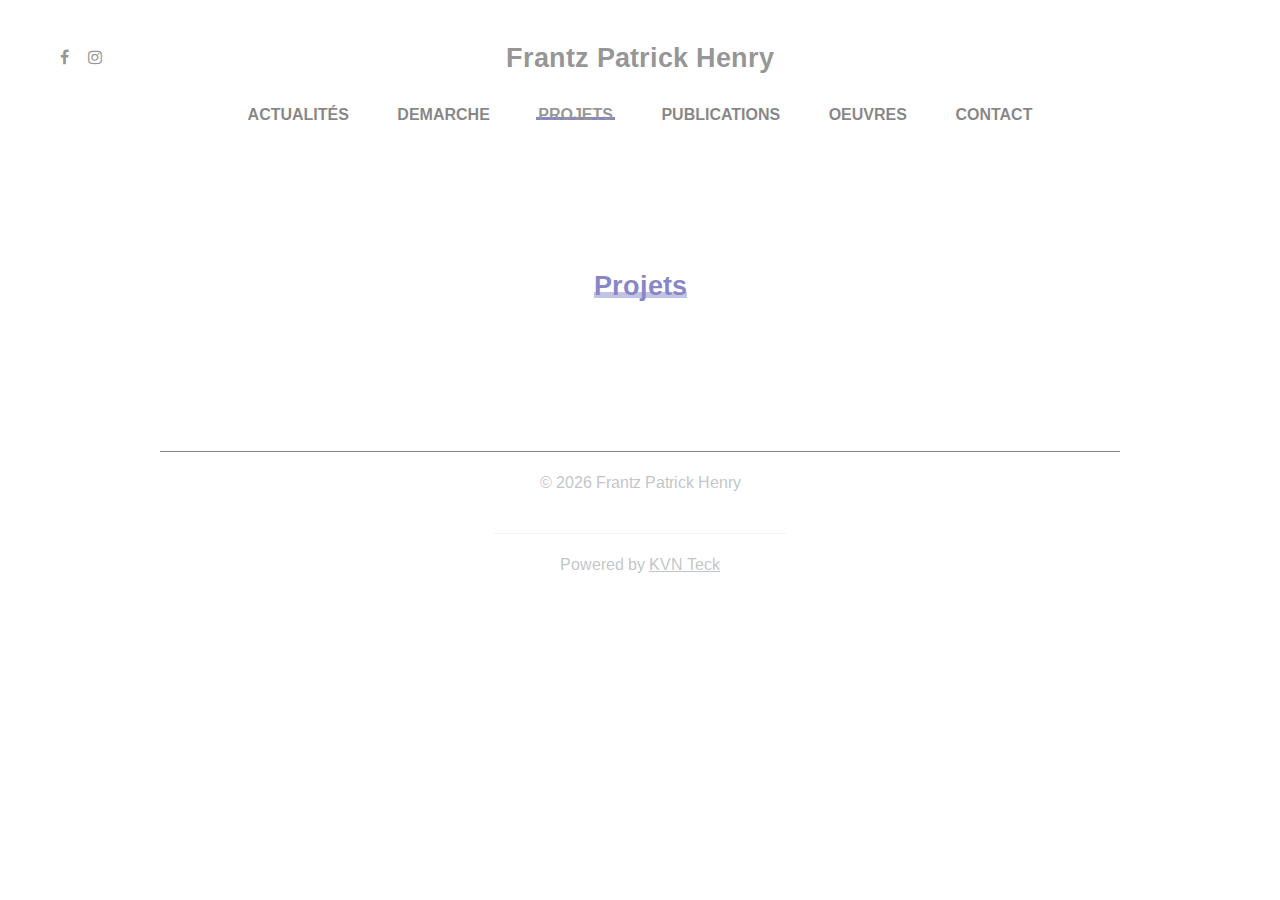
<file: projets.html>
<!DOCTYPE html>
<html lang="zxx">
    
<head>
	<title>Projets</title>
	<meta charset="UTF-8">
	<meta name="description" content="Henry Frantz Patrick est un artiste d’origine haïtienne vivant à Montréal depuis 2011. Diplômé de l’Université du Québec à Montréal en 2019, il a reçu une Bourse d’excellence en sculpture de la Fondation McAbbie pour son installation Je suis nouveau ici (2020).">
	<meta name="keywords" content="Frantz Patrick Henry, Patrick Henry, Frantz Henry, Frantz Patrick, Frantz Henry Patrick">
	<meta name="viewport" content="width=device-width, initial-scale=1.0">
	<!-- Stylesheets -->
	<link rel="stylesheet" href="css/bootstrap.min.css"/>
	<link rel="stylesheet" href="css/font-awesome.min.css"/>
	<link rel="stylesheet" href="css/slicknav.min.css"/>
	<link rel="stylesheet" href="css/fresco.css"/>
	<link rel="stylesheet" href="css/slick.css"/>

	<!-- Main Stylesheets -->
	<link rel="stylesheet" href="css/style.css"/>
	<link rel="icon" type="image/png" href="img/favicon.png">
</head>

<body>
	<!-- Page Preloder -->
	<div id="preloder">
		<div class="loader"></div>
	</div>

	<!-- Header Section Start -->
	<header class="header">
		<div class="container-fluid">
			<div class="row">
				<div class="col-sm-4 col-md-3 order-2 order-sm-1">
					<div class="header__social">
						<a target="_blank" href="https://www.facebook.com/frantzpatrick.henry"><i class="fa fa-facebook"></i></a>
                        
                        <!--
						<a href="#"><i class="fa fa-twitter"></i></a>
                        -->
                        
						<a target="_blank" href="https://www.instagram.com/frantzpatrickhenry/"><i class="fa fa-instagram"></i></a>
					</div>
				</div>
				<div class="col-sm-4 col-md-6 order-1  order-md-2 text-center">
					<a href="./index.html" class="site-logo">
						<h2>Frantz Patrick Henry</h2>
					</a>
				</div>
				<div class="col-sm-4 col-md-3 order-3 order-sm-3">
					<div class="header__switches">
						<a href="#" class="nav-switch"><i class="fa fa-bars"></i></a>
					</div>
				</div>
			</div>
			<nav class="main__menu">
				<ul class="nav__menu">
					<li><a href="./index.html">Actualités</a></li>
					<li><a href="./biographie.html">Demarche</a></li>
					<li><a href="./projets.html" class="menu--active">Projets</a></li>
					<li><a href="./presse.html">Publications</a></li>
					<li><a href="./projets_gallery.html">Oeuvres</a>
                        <!--
						<ul class="sub__menu">
							<li><a href="./blog-single.html">Blog Single</a></li>
						</ul>
                        -->
					</li>
					<li><a href="./contact.html">Contact</a></li>
				</ul>
			</nav>
		</div>
	</header>
	<!-- Header Section End -->

	<!-- Blog Page -->
	<section class="blog__page">
        
        <center><h2 class="about__title" style="color: darkblue">Projets</h2></center>
		
        <br>
        
        <!--
		<div class="blog__warp">
			<div class="row blog__grid text-white">
				<div class="col-lg-8 col-xl-9">
					<div class="row">
						<div class="col-md-8 col-lg-7 col-xl-8">
							<div class="blog__item set-bg" data-setbg="img/blog/1.jpg">
								<div class="blog__content">
									<div class="blog__date">DEC 18, 2019</div>
									<h3><a href="./blog-single.html">9 Reasons to Buy a 50mm Prime Lens & Skip the Kit Lens</a></h3>
								</div>
							</div>
						</div>
						<div class="col-md-4 col-lg-5 col-xl-4">
							<div class="blog__item set-bg" data-setbg="img/blog/2.jpg">
								<div class="blog__content">
									<div class="blog__date">DEC 18, 2019</div>
									<h4><a href="./blog-single.html">Assorted Textures FREE Stock Photos</a></h4>
								</div>
							</div>
						</div>
						<div class="col-md-4 col-lg-5 col-xl-4">
							<div class="blog__item set-bg" data-setbg="img/blog/4.jpg">
								<div class="blog__content">
									<div class="blog__date">DEC 18, 2019</div>
									<h4><a href="./blog-single.html">Assorted Textures FREE Stock Photos</a></h4>
								</div>
							</div>
						</div>
						<div class="col-md-8 col-lg-7 col-xl-8">
							<div class="blog__item set-bg" data-setbg="img/blog/5.jpg">
								<div class="blog__content">
									<div class="blog__date">DEC 18, 2019</div>
									<h3><a href="./blog-single.html">Improve Your Portrait Photography with These Helpful Tips</a></h3>
								</div>
							</div>
						</div>
					</div>
				</div>
				<div class="col-lg-4 col-xl-3">
					<div class="blog__item blog__item--long set-bg" data-setbg="img/blog/3.jpg">
						<div class="blog__content">
							<div class="blog__date">DEC 18, 2019</div>
							<h4><a href="./blog-single.html">Assorted Textures FREE Stock Photos</a></h4>
						</div>
					</div>
				</div>
				
			</div>
		</div>
        -->
        
	</section>
	<!-- Blog Page end -->

    <hr style="background-color: black; width: 75%">
    
	<!-- Footer Section Start -->
	<footer class="footer__section">
        
		<div class="container">
            <div class="footer__copyright__text">
				<p> &copy; <script>document.write(new Date().getFullYear());</script> Frantz Patrick Henry</p>
			</div>
            
            <hr style="width: 25%">
            
            <div class="footer__copyright__text">
				<p> Powered by <a href="https://kvntechnology.com" target="_blank"> KVN Teck</a> </p>
			</div>
            
		</div>
	</footer>
	<!-- Footer Section End -->

	<!--====== Javascripts & Jquery ======-->
	<script src="js/vendor/jquery-3.2.1.min.js"></script>
	<script src="js/jquery.slicknav.min.js"></script>
	<script src="js/slick.min.js"></script>
	<script src="js/main.js"></script>

	</body>
</html>
</file>
<file: css/fresco.css>
/* box-sizing */
.fr-window,
.fr-window [class^="fr-"],
.fr-overlay,
.fr-overlay [class^="fr-"],
.fr-spinner,
.fr-spinner [class^="fr-"] {
  box-sizing: border-box;
}

.fr-window {
  position: fixed;
  width: 100%;
  height: 100%;
  top: 0;
  left: 0;
  font: 13px/20px "Lucida Sans", "Lucida Sans Unicode", "Lucida Grande", Verdana,
    Arial, sans-serif;
  /* Chrome hack, this fixes a visual glitch when quickly toggling a video */
  transform: translateZ(0px);
}

/* z-index */
.fr-overlay {
  z-index: 99998;
}
.fr-window {
  z-index: 99999;
}
.fr-spinner {
  z-index: 100000;
}

/* overlay */
.fr-overlay {
  position: fixed;
  top: 0;
  left: 0;
  height: 100%;
  width: 100%;
}
.fr-overlay-background {
  float: left;
  width: 100%;
  height: 100%;
  background: #000;
  opacity: 0.9;
  filter: alpha(opacity=90);
}

.fr-overlay-ui-fullclick .fr-overlay-background {
  background: #292929;
  opacity: 1;
  filter: alpha(opacity=100);
}

/* mobile touch has position:absolute to allow zooming */
.fr-window.fr-mobile-touch,
.fr-overlay.fr-mobile-touch {
  position: absolute;
  overflow: visible;
}

/* some properties on the window are used to toggle things
 * like margin and the fullclick mode,
 * we reset those properties after measuring them
 */
.fr-measured {
  margin: 0 !important;
  min-width: 0 !important;
  min-height: 0 !important;
}

.fr-box {
  position: absolute;
  top: 0;
  left: 0;
  width: 100%;
  height: 100%;
}

.fr-pages {
  position: absolute;
  width: 100%;
  height: 100%;
  overflow: hidden;
  -webkit-user-select: none;
  -khtml-user-select: none;
  -moz-user-select: none;
  -ms-user-select: none;
  user-select: none;
}

.fr-page {
  position: absolute;
  width: 100%;
  height: 100%;
}

.fr-container {
  position: absolute;
  top: 0;
  left: 0;
  right: 0;
  bottom: 0;
  margin: 0;
  padding: 0;
  text-align: center;
}

.fr-hovering-clickable .fr-container {
  cursor: pointer;
}

/*
   padding:
   youtube & vimeo always have buttons on the outside
   side button = 72 = 54 + (2 * 9 margin)
   close button = 48
*/
/* padding ui:inside */
.fr-ui-inside .fr-container {
  padding: 20px 20px;
}
.fr-ui-inside.fr-no-sides .fr-container {
  padding: 20px;
}

/* padding ui:outside */
.fr-ui-outside .fr-container {
  padding: 20px 82px;
}
.fr-ui-outside.fr-no-sides .fr-container {
  padding: 20px 48px;
}

/* reduce padding on smaller screens */
@media all and (max-width: 700px) and (orientation: portrait),
  all and (orientation: landscape) and (max-height: 700px) {
  /* padding ui:inside */
  .fr-ui-inside .fr-container {
    padding: 12px 12px;
  }
  .fr-ui-inside.fr-no-sides .fr-container {
    padding: 12px;
  }

  /* padding ui:outside */
  .fr-ui-outside .fr-container {
    padding: 12px 72px;
  }
  .fr-ui-outside.fr-no-sides .fr-container {
    padding: 12px 48px;
  }
}

@media all and (max-width: 500px) and (orientation: portrait),
  all and (orientation: landscape) and (max-height: 500px) {
  /* padding ui:inside */
  .fr-ui-inside .fr-container {
    padding: 0px 0px;
  }
  .fr-ui-inside.fr-no-sides .fr-container {
    padding: 0px;
  }

  /* padding ui:outside */
  .fr-ui-outside .fr-container {
    padding: 0px 72px;
  }
  .fr-ui-outside.fr-no-sides .fr-container {
    padding: 0px 48px;
  }
}

/* padding ui:fullclick */
.fr-ui-fullclick .fr-container {
  padding: 0;
}
.fr-ui-fullclick.fr-no-sides .fr-container {
  padding: 0;
}

/* video fullclick */
.fr-ui-fullclick.fr-type-video .fr-container {
  padding: 0px 62px;
}
.fr-ui-fullclick.fr-no-sides.fr-type-video .fr-container {
  padding: 48px 0px;
}

/* overflow-y should always have 0 padding top and bottom */
.fr-overflow-y .fr-container {
  padding-top: 0 !important;
  padding-bottom: 0 !important;
}

.fr-content,
.fr-content-background {
  position: absolute;
  top: 50%;
  left: 50%;
  /* IE11 has a 1px blur bug on the edges of the caption (ui:inside)
     during animation with overflow:hidden */
  overflow: visible;
}

/* img/iframe/error */
.fr-content-element {
  float: left;
  width: 100%;
  height: 100%;
}

.fr-content-background {
  background: #101010;
}

.fr-info {
  position: absolute;
  top: 0;
  left: 0;
  width: 100%;
  color: #efefef;
  font-size: 13px;
  line-height: 20px;
  text-align: left;
  -webkit-text-size-adjust: none;
  text-size-adjust: none;
  -webkit-user-select: text;
  -khtml-user-select: text;
  -moz-user-select: text;
  -ms-user-select: text;
  user-select: text;
}
.fr-info-background {
  position: absolute;
  top: 0;
  left: 0;
  height: 100%;
  width: 100%;
  background: #000;
  line-height: 1%;
  filter: none;
  opacity: 1;
}
.fr-ui-inside .fr-info-background {
  filter: alpha(opacity=80);
  opacity: 0.8;
  zoom: 1;
}
/* ui:outside has a slightly lighter info background to break up from black page backgrounds */
.fr-ui-outside .fr-info-background {
  background: #0d0d0d;
}

/* info at the bottom for ui:inside */
.fr-content .fr-info {
  top: auto;
  bottom: 0;
}

.fr-info-padder {
  display: block;
  overflow: hidden;
  padding: 12px;
  position: relative;
  width: auto;
}
.fr-caption {
  width: auto;
  display: inline;
}

.fr-position {
  color: #b3b3b3;
  float: right;
  line-height: 21px;
  opacity: 0.99;
  position: relative;
  text-align: right;
  margin-left: 15px;
  white-space: nowrap;
}

/* positions not within the info bar
   for ui:outside/inside */
.fr-position-outside,
.fr-position-inside {
  position: absolute;
  bottom: 0;
  right: 0;
  margin: 12px;
  width: auto;
  padding: 2px 8px;
  border-radius: 10px;
  font-size: 11px;
  line-height: 20px;
  text-shadow: 0 1px 0 rgba(0, 0, 0, 0.4);
  display: none;
  overflow: hidden;
  white-space: nowrap;
  -webkit-text-size-adjust: none;
  text-size-adjust: none;
  -webkit-user-select: text;
  -khtml-user-select: text;
  -moz-user-select: text;
  -ms-user-select: text;
  user-select: text;
}
.fr-position-inside {
  border: 0;
}

.fr-position-background {
  position: absolute;
  top: 0;
  left: 0;
  width: 100%;
  height: 100%;
  background: #0d0d0d;
  filter: alpha(opacity=80);
  opacity: 0.8;
  zoom: 1; /* oldIE */
}
.fr-position-text {
  color: #b3b3b3;
}
.fr-position-outside .fr-position-text,
.fr-position-inside .fr-position-text {
  float: left;
  position: relative;
  text-shadow: 0 1px 1px rgba(0, 0, 0, 0.3);
  opacity: 1;
}

/* display it for the outside ui, hide the caption inside */
.fr-ui-outside .fr-position-outside {
  display: block;
}
.fr-ui-outside .fr-info .fr-position {
  display: none;
}

.fr-ui-inside.fr-no-caption .fr-position-inside {
  display: block;
}

/* links */
.fr-info a,
.fr-info a:hover {
  color: #ccc;
  border: 0;
  background: none;
  text-decoration: underline;
}
.fr-info a:hover {
  color: #eee;
}

/* no-caption */
.fr-ui-outside.fr-no-caption .fr-info {
  display: none;
}
.fr-ui-inside.fr-no-caption .fr-caption {
  display: none;
}

/* --- stroke */
.fr-stroke {
  position: absolute;
  top: 0;
  left: 0;
  width: 100%;
  height: 1px;
}
.fr-stroke-vertical {
  width: 1px;
  height: 100%;
}
.fr-stroke-horizontal {
  padding: 0 1px;
}

.fr-stroke-right {
  left: auto;
  right: 0;
}
.fr-stroke-bottom {
  top: auto;
  bottom: 0;
}

.fr-stroke-color {
  float: left;
  width: 100%;
  height: 100%;
  background: rgba(255, 255, 255, 0.08);
}

/* the stroke is brighter inside the info box */
.fr-info .fr-stroke-color {
  background: rgba(80, 80, 80, 0.3);
}

/* remove the stroke when outside ui has a caption */
.fr-ui-outside.fr-has-caption .fr-content .fr-stroke-bottom {
  display: none;
}

/* remove stroke and shadow when ui:fullclick */
.fr-ui-fullclick .fr-stroke {
  display: none;
}
.fr-ui-fullclick .fr-content-background {
  box-shadow: none;
}

/* the info box never bas a top stroke */
.fr-info .fr-stroke-top {
  display: none;
}

/* < > */
.fr-side {
  position: absolute;
  top: 50%;
  width: 54px;
  height: 72px;
  margin: 0 9px;
  margin-top: -36px;
  cursor: pointer;
  -webkit-user-select: none;
  -moz-user-select: none;
  user-select: none;
  zoom: 1;
}
.fr-side-previous {
  left: 0;
}
.fr-side-next {
  right: 0;
  left: auto;
}

.fr-side-disabled {
  cursor: default;
}
.fr-side-hidden {
  display: none !important;
}

.fr-side-button {
  float: left;
  width: 100%;
  height: 100%;
  margin: 0;
  padding: 0;
}
.fr-side-button-background {
  position: absolute;
  top: 0;
  left: 0;
  width: 100%;
  height: 100%;
  background-color: #101010;
}
.fr-side-button-icon {
  float: left;
  position: relative;
  height: 100%;
  width: 100%;
  zoom: 1;
  background-position: 50% 50%;
  background-repeat: no-repeat;
}
/* smaller side buttons */
@media all and (max-width: 500px) and (orientation: portrait),
  all and (orientation: landscape) and (max-height: 414px) {
  .fr-side {
    width: 54px;
    height: 60px;
    margin: 0;
    margin-top: -30px;
  }
  .fr-side-button {
    width: 48px;
    height: 60px;
    margin: 0 3px;
  }
}

/* X */
.fr-close {
  position: absolute;
  width: 48px;
  height: 48px;
  top: 0;
  right: 0;
  cursor: pointer;
  -webkit-user-select: none;
  -moz-user-select: none;
  user-select: none;
}

.fr-close-background,
.fr-close-icon {
  position: absolute;
  top: 12px;
  left: 12px;
  height: 26px;
  width: 26px;
  background-position: 50% 50%;
  background-repeat: no-repeat;
}
.fr-close-background {
  background-color: #000;
}

/* Thumbnails */
.fr-thumbnails {
  position: absolute;
  overflow: hidden;
}
.fr-thumbnails-disabled .fr-thumbnails {
  display: none !important;
}
.fr-thumbnails-horizontal .fr-thumbnails {
  width: 100%;
  height: 12%;
  min-height: 74px;
  max-height: 160px;
  bottom: 0;
}

.fr-thumbnails-vertical .fr-thumbnails {
  height: 100%;
  width: 10%;
  min-width: 74px;
  max-width: 160px;
  left: 0;
}

.fr-thumbnails,
.fr-thumbnails * {
  -webkit-user-select: none;
  -khtml-user-select: none;
  -moz-user-select: none;
  -ms-user-select: none;
  user-select: none;
}

.fr-thumbnails-wrapper {
  position: absolute;
  top: 0;
  left: 50%;
  height: 100%;
}
.fr-thumbnails-vertical .fr-thumbnails-wrapper {
  top: 50%;
  left: 0;
}

.fr-thumbnails-slider {
  position: relative;
  width: 100%;
  height: 100%;
  float: left;
  zoom: 1;
}

.fr-thumbnails-slider-slide {
  position: absolute;
  top: 0;
  left: 0;
  height: 100%;
}

.fr-thumbnails-thumbs {
  float: left;
  height: 100%;
  overflow: hidden;
  position: relative;
  top: 0;
  left: 0;
}

.fr-thumbnails-slide {
  position: absolute;
  top: 0;
  height: 100%;
  width: 100%;
}

.fr-thumbnail-frame {
  position: absolute;
  zoom: 1;
  overflow: hidden;
}

.fr-thumbnail {
  position: absolute;
  width: 30px;
  height: 100%;
  left: 50%;
  top: 50%;
  zoom: 1;
  cursor: pointer;
  margin: 0 10px;
}
.fr-ltIE9 .fr-thumbnail * {
  overflow: hidden; /* IE6(7) */
  z-index: 1;
  zoom: 1;
}

.fr-thumbnail-wrapper {
  position: relative;
  background: #161616;
  width: 100%;
  height: 100%;
  float: left;
  overflow: hidden;
  display: inline; /* IE6(7) */
  z-index: 0; /* IE8 */
}

.fr-thumbnail-overlay {
  cursor: pointer;
}
.fr-thumbnail-active .fr-thumbnail-overlay {
  cursor: default;
}
.fr-thumbnail-overlay,
.fr-thumbnail-overlay-background,
.fr-thumbnail-overlay-border {
  position: absolute;
  top: 0;
  left: 0;
  width: 100%;
  height: 100%;
  border-width: 0;
  overflow: hidden;
  border-style: solid;
  border-color: transparent;
}
.fr-ltIE9 .fr-thumbnail-overlay-border {
  border-width: 0 !important;
}
.fr-thumbnail .fr-thumbnail-image {
  position: absolute;
  filter: alpha(opacity=85);
  opacity: 0.85;
  max-width: none;
}
.fr-thumbnail:hover .fr-thumbnail-image,
.fr-thumbnail-active:hover .fr-thumbnail-image {
  filter: alpha(opacity=99);
  opacity: 0.99;
}
.fr-thumbnail-active .fr-thumbnail-image,
.fr-thumbnail-active:hover .fr-thumbnail-image {
  filter: alpha(opacity=35);
  opacity: 0.35;
}
.fr-thumbnail-active {
  cursor: default;
}

/* Thumbnails loading */
.fr-thumbnail-loading,
.fr-thumbnail-loading-background,
.fr-thumbnail-loading-icon {
  position: absolute;
  top: 0;
  left: 0;
  width: 100%;
  height: 100%;
}
.fr-thumbnail-loading-background {
  background-color: #161616;
  background-position: 50% 50%;
  background-repeat: no-repeat;
  opacity: 0.8;
  position: relative;
  float: left;
}
/* this element is there as an alternative to putting the loading image on the background */
.fr-thumbnail-loading-icon {
  display: none;
}

/* error on thumbnail */
.fr-thumbnail-error .fr-thumbnail-image {
  position: absolute;
  top: 0;
  left: 0;
  width: 100%;
  height: 100%;
  background-color: #202020;
}

/* Thumbnail < > */
.fr-thumbnails-side {
  float: left;
  height: 100%;
  width: 28px;
  margin: 0 5px;
  position: relative;
  overflow: hidden;
}
.fr-thumbnails-side-previous {
  margin-left: 12px;
}
.fr-thumbnails-side-next {
  margin-right: 12px;
}

.fr-thumbnails-vertical .fr-thumbnails-side {
  height: 28px;
  width: 100%;
  margin: 10px 0;
}
.fr-thumbnails-vertical .fr-thumbnails-side-previous {
  margin-top: 20px;
}
.fr-thumbnails-vertical .fr-thumbnails-side-next {
  margin-bottom: 20px;
}

.fr-thumbnails-side-button {
  position: absolute;
  top: 50%;
  left: 50%;
  margin-top: -14px;
  margin-left: -14px;
  width: 28px;
  height: 28px;
  cursor: pointer;
}

.fr-thumbnails-side-button-background {
  position: absolute;
  top: 0;
  left: 0;
  height: 100%;
  width: 100%;
  filter: alpha(opacity=80);
  opacity: 0.8;
  -moz-transition: background-color 0.2s ease-in;
  -webkit-transition: background-color 0.2s ease-in;
  transition: background-color 0.2s ease-in;
  background-color: #333;
  cursor: pointer;
  border-radius: 4px;
}
.fr-thumbnails-side-button:hover .fr-thumbnails-side-button-background {
  background-color: #3b3b3b;
}

.fr-thumbnails-side-button-disabled * {
  cursor: default;
}
.fr-thumbnails-side-button-disabled:hover
  .fr-thumbnails-side-button-background {
  background-color: #333;
}

.fr-thumbnails-side-button-icon {
  position: absolute;
  /*top: -7px;
  left: -7px;*/
  top: 0;
  left: 0;
  width: 100%;
  height: 100%;
}

/* vertical thumbnails */
.fr-thumbnails-vertical .fr-thumbnails-side,
.fr-thumbnails-vertical .fr-thumbnails-thumbs,
.fr-thumbnails-vertical .fr-thumbnail-frame {
  clear: both;
}

/* ui:fullclick has a dark thumbnail background */
.fr-window-ui-fullclick .fr-thumbnails {
  background: #090909;
}

/* put a stroke on the connecting caption*/
.fr-window-ui-fullclick.fr-thumbnails-enabled.fr-thumbnails-horizontal
  .fr-info
  .fr-stroke-bottom {
  display: block !important;
} /*({ box-shadow: inset 0 -1px 0 rgba(255,255,255,.1); } */
.fr-window-ui-fullclick.fr-thumbnails-enabled.fr-thumbnails-vertical
  .fr-info
  .fr-stroke-left {
  display: block !important;
}

/* thumbnail spacing  */
.fr-thumbnails-horizontal .fr-thumbnails-thumbs {
  padding: 12px 5px;
}
.fr-thumbnails-vertical .fr-thumbnails-thumbs {
  padding: 5px 12px;
}
.fr-thumbnails-measured .fr-thumbnails-thumbs {
  padding: 0 !important;
}
/* horizontal */
@media all and (min-height: 700px) {
  .fr-thumbnails-horizontal .fr-thumbnails-thumbs {
    padding: 16px 8px;
  }
  .fr-thumbnails-horizontal .fr-thumbnails-side {
    margin: 0 8px;
  }
  .fr-thumbnails-horizontal .fr-thumbnails-side-previous {
    margin-left: 16px;
  }
  .fr-thumbnails-horizontal .fr-thumbnails-side-next {
    margin-right: 16px;
  }
}
@media all and (min-height: 980px) {
  .fr-thumbnails-horizontal .fr-thumbnails-thumbs {
    padding: 20px 10px;
  }
  .fr-thumbnails-horizontal .fr-thumbnails-side {
    margin: 0 10px;
  }
  .fr-thumbnails-horizontal .fr-thumbnails-side-previous {
    margin-left: 20px;
  }
  .fr-thumbnails-horizontal .fr-thumbnails-side-next {
    margin-right: 20px;
  }
}

/* vertical */
@media all and (min-width: 1200px) {
  .fr-thumbnails-vertical .fr-thumbnails-thumbs {
    padding: 8px 16px;
  }
  .fr-thumbnails-vertical .fr-thumbnails-side {
    margin: 0 8px;
  }
  .fr-thumbnails-vertical .fr-thumbnails-side-previous {
    margin-top: 16px;
  }
  .fr-thumbnails-vertical .fr-thumbnails-side-next {
    margin-bottom: 16px;
  }
}
@media all and (min-width: 1800px) {
  .fr-thumbnails-vertical .fr-thumbnails-thumbs {
    padding: 10px 20px;
  }
  .fr-thumbnails-vertical .fr-thumbnails-side {
    margin: 10px 0;
  }
  .fr-thumbnails-vertical .fr-thumbnails-side-previous {
    margin-top: 20px;
  }
  .fr-thumbnails-vertical .fr-thumbnails-side-next {
    margin-bottom: 20px;
  }
}

/* hide thumbnails on smaller screens
   the js always hides them on touch based devices
*/
@media all and (max-width: 500px) and (orientation: portrait),
  all and (orientation: landscape) and (max-height: 500px) {
  .fr-thumbnails-horizontal .fr-thumbnails {
    display: none !important;
  }
}
@media all and (max-width: 700px) and (orientation: portrait),
  all and (orientation: landscape) and (max-height: 414px) {
  .fr-thumbnails-vertical .fr-thumbnails {
    display: none !important;
  }
}

/* force fullClick: true
   and force overflow: false */
@media all and (max-width: 500px) and (orientation: portrait),
  all and (orientation: landscape) and (max-height: 414px) {
  .fr-page {
    min-width: 100%;
  } /* fullclick */
  .fr-page {
    min-height: 100%;
  } /* overflow: false */
}

/* switch between ui modes
   we force everything not in the current UI mode to hide
*/
.fr-window-ui-fullclick .fr-side-next-outside,
.fr-window-ui-fullclick .fr-side-previous-outside,
.fr-window-ui-fullclick .fr-close-outside,
.fr-window-ui-fullclick .fr-content .fr-side-next,
.fr-window-ui-fullclick .fr-content .fr-side-previous,
.fr-window-ui-fullclick .fr-content .fr-close,
.fr-window-ui-fullclick .fr-content .fr-info,
.fr-window-ui-outside .fr-side-next-fullclick,
.fr-window-ui-outside .fr-side-previous-fullclick,
.fr-window-ui-outside .fr-close-fullclick,
.fr-window-ui-outside .fr-content .fr-side-next,
.fr-window-ui-outside .fr-content .fr-side-previous,
.fr-window-ui-outside .fr-content .fr-close,
.fr-window-ui-outside .fr-content .fr-info,
.fr-window-ui-inside .fr-page > .fr-info,
.fr-window-ui-inside .fr-side-next-fullclick,
.fr-window-ui-inside .fr-side-previous-fullclick,
.fr-window-ui-inside .fr-close-fullclick,
.fr-window-ui-inside .fr-side-next-outside,
.fr-window-ui-inside .fr-side-previous-outside,
.fr-window-ui-inside .fr-close-outside {
  display: none !important;
}

/* some ui elements can be toggled on mousemove.
   filter:alpha(opacity) is bugged so we use display in oldIE
*/
.fr-toggle-ui {
  opacity: 0;
  -webkit-transition: opacity 0.3s;
  transition: opacity 0.3s;
}
.fr-visible-fullclick-ui .fr-box > .fr-toggle-ui,
.fr-visible-inside-ui .fr-ui-inside .fr-toggle-ui {
  opacity: 1;
}

.fr-hidden-fullclick-ui .fr-box > .fr-toggle-ui,
.fr-hidden-inside-ui .fr-ui-inside .fr-toggle-ui {
  -webkit-transition: opacity 0.3s;
  transition: opacity 0.3s;
}
.fr-ltIE9.fr-hidden-fullclick-ui .fr-box > .fr-toggle-ui,
.fr-ltIE9.fr-hidden-inside-ui .fr-ui-inside .fr-toggle-ui {
  display: none;
}

/* Spinner */
.fr-spinner {
  position: fixed;
  width: 52px;
  height: 52px;
  background: #101010;
  background: rgba(16, 16, 16, 0.85);
  border-radius: 5px;
}
.fr-spinner div {
  position: absolute;
  top: 0;
  left: 0;
  height: 64%;
  width: 64%;
  margin-left: 18%;
  margin-top: 18%;
  opacity: 1;
  -webkit-animation: fresco-12 1.2s infinite ease-in-out;
  animation: fresco-12 1.2s infinite ease-in-out;
}

.fr-spinner div:after {
  content: "";
  position: absolute;
  top: 0;
  left: 50%;
  width: 2px;
  height: 8px;
  margin-left: -1px;
  background: #fff;
  box-shadow: 0 0 1px rgba(0, 0, 0, 0); /* fixes rendering in Firefox */
}

.fr-spinner div.fr-spin-1 {
  -ms-transform: rotate(30deg);
  -webkit-transform: rotate(30deg);
  transform: rotate(30deg);
  -webkit-animation-delay: -1.1s;
  animation-delay: -1.1s;
}
.fr-spinner div.fr-spin-2 {
  -ms-transform: rotate(60deg);
  -webkit-transform: rotate(60deg);
  transform: rotate(60deg);
  -webkit-animation-delay: -1s;
  animation-delay: -1s;
}
.fr-spinner div.fr-spin-3 {
  -ms-transform: rotate(90deg);
  -webkit-transform: rotate(90deg);
  transform: rotate(90deg);
  -webkit-animation-delay: -0.9s;
  animation-delay: -0.9s;
}
.fr-spinner div.fr-spin-4 {
  -ms-transform: rotate(120deg);
  -webkit-transform: rotate(120deg);
  transform: rotate(120deg);
  -webkit-animation-delay: -0.8s;
  animation-delay: -0.8s;
}
.fr-spinner div.fr-spin-5 {
  -ms-transform: rotate(150deg);
  -webkit-transform: rotate(150deg);
  transform: rotate(150deg);
  -webkit-animation-delay: -0.7s;
  animation-delay: -0.7s;
}
.fr-spinner div.fr-spin-6 {
  -ms-transform: rotate(180deg);
  -webkit-transform: rotate(180deg);
  transform: rotate(180deg);
  -webkit-animation-delay: -0.6s;
  animation-delay: -0.6s;
}
.fr-spinner div.fr-spin-6 {
  -ms-transform: rotate(180deg);
  -webkit-transform: rotate(180deg);
  transform: rotate(180deg);
  -webkit-animation-delay: -0.6s;
  animation-delay: -0.6s;
}
.fr-spinner div.fr-spin-7 {
  -ms-transform: rotate(210deg);
  -webkit-transform: rotate(210deg);
  transform: rotate(210deg);
  -webkit-animation-delay: -0.5s;
  animation-delay: -0.5s;
}
.fr-spinner div.fr-spin-8 {
  -ms-transform: rotate(240deg);
  -webkit-transform: rotate(240deg);
  transform: rotate(240deg);
  -webkit-animation-delay: -0.4s;
  animation-delay: -0.4s;
}
.fr-spinner div.fr-spin-9 {
  -ms-transform: rotate(270deg);
  -webkit-transform: rotate(270deg);
  transform: rotate(270deg);
  -webkit-animation-delay: -0.3s;
  animation-delay: -0.3s;
}
.fr-spinner div.fr-spin-10 {
  -ms-transform: rotate(300deg);
  -webkit-transform: rotate(300deg);
  transform: rotate(300deg);
  -webkit-animation-delay: -0.2s;
  animation-delay: -0.2s;
}
.fr-spinner div.fr-spin-11 {
  -ms-transform: rotate(330deg);
  -webkit-transform: rotate(330deg);
  transform: rotate(330deg);
  -webkit-animation-delay: -0.1s;
  animation-delay: -0.1s;
}
.fr-spinner div.fr-spin-12 {
  -ms-transform: rotate(360deg);
  -webkit-transform: rotate(360deg);
  transform: rotate(360deg);
  -webkit-animation-delay: 0s;
  animation-delay: 0s;
}

@-webkit-keyframes fresco-12 {
  0% {
    opacity: 1;
  }
  100% {
    opacity: 0;
  }
}
@keyframes fresco-12 {
  0% {
    opacity: 1;
  }
  100% {
    opacity: 0;
  }
}

/* Thumbnail spinner */
.fr-thumbnail-spinner {
  position: absolute;
  top: 50%;
  left: 50%;
  margin-top: -20px;
  margin-left: -20px;
  width: 40px;
  height: 40px;
}
.fr-thumbnail-spinner-spin {
  position: relative;
  float: left;
  margin: 8px 0 0 8px;
  text-indent: -9999em;
  border-top: 2px solid rgba(255, 255, 255, 0.2);
  border-right: 2px solid rgba(255, 255, 255, 0.2);
  border-bottom: 2px solid rgba(255, 255, 255, 0.2);
  border-left: 2px solid #fff;
  -webkit-animation: fr-thumbnail-spin 1.1s infinite linear;
  animation: fr-thumbnail-spin 1.1s infinite linear;
}
.fr-thumbnail-spinner-spin,
.fr-thumbnail-spinner-spin:after {
  border-radius: 50%;
  width: 24px;
  height: 24px;
}
@-webkit-keyframes fr-thumbnail-spin {
  0% {
    -webkit-transform: rotate(0deg);
    transform: rotate(0deg);
  }
  100% {
    -webkit-transform: rotate(360deg);
    transform: rotate(360deg);
  }
}
@keyframes fr-thumbnail-spin {
  0% {
    -webkit-transform: rotate(0deg);
    transform: rotate(0deg);
  }
  100% {
    -webkit-transform: rotate(360deg);
    transform: rotate(360deg);
  }
}

/* Error */
.fr-error {
  float: left;
  position: relative;
  background-color: #ca3434;
  width: 160px;
  height: 160px;
}

.fr-error-icon {
  position: absolute;
  width: 42px;
  height: 42px;
  top: 50%;
  left: 50%;
  margin-left: -21px;
  margin-top: -21px;
}

/* skin: 'fresco' */

/* Sprite */
.fr-window-skin-fresco .fr-side-button-icon,
.fr-window-skin-fresco .fr-close-icon,
.fr-window-skin-fresco .fr-thumbnails-side-button-icon,
.fr-window-skin-fresco .fr-error-icon {
  background-image: url("fresco/skins/fresco/sprite.svg");
}
/* fallback png sprite */
.fr-window-skin-fresco.fr-no-svg .fr-side-button-icon,
.fr-window-skin-fresco.fr-no-svg .fr-close-icon,
.fr-window-skin-fresco.fr-no-svg .fr-thumbnails-side-button-icon,
.fr-window-skin-fresco .fr-error-icon {
  background-image: url("fresco/skins/fresco/sprite.png");
}

.fr-window-skin-fresco .fr-error-icon {
  background-position: -160px -126px;
}

.fr-window-skin-fresco .fr-content-background {
  background: #101010;
  box-shadow: 0 0 5px rgba(0, 0, 0, 0.4);
}
.fr-window-skin-fresco.fr-window-ui-fullclick .fr-content-background {
  box-shadow: none;
}

/* thumbnail shadow */
.fr-window-skin-fresco .fr-thumbnail-wrapper {
  box-shadow: 0 0 3px rgba(0, 0, 0, 0.3);
}
.fr-window-skin-fresco .fr-thumbnail-active .fr-thumbnail-wrapper {
  box-shadow: 0 0 1px rgba(0, 0, 0, 0.1);
}

/* < > */
.fr-window-skin-fresco .fr-side-button-background {
  background-color: transparent;
}
.fr-window-skin-fresco .fr-side-previous .fr-side-button-icon {
  background-position: -13px -14px;
}
.fr-window-skin-fresco .fr-side-next .fr-side-button-icon {
  background-position: -93px -14px;
}

.fr-window-skin-fresco .fr-side-previous:hover .fr-side-button-icon {
  background-position: -13px -114px;
}
.fr-window-skin-fresco .fr-side-next:hover .fr-side-button-icon {
  background-position: -93px -114px;
}

/* transition (png) */
.fr-window-skin-fresco.fr-no-svg
  .fr-hovering-previous
  .fr-side-previous
  .fr-side-button-icon,
.fr-window-skin-fresco.fr-no-svg.fr-mobile-touch
  .fr-side-previous
  .fr-side-button-icon {
  background-position: -13px -114px;
}
.fr-window-skin-fresco.fr-no-svg
  .fr-hovering-next
  .fr-side-next
  .fr-side-button-icon,
.fr-window-skin-fresco.fr-no-svg.fr-mobile-touch
  .fr-side-next
  .fr-side-button-icon {
  background-position: -93px -114px;
}

/* disabled state (png) */
.fr-window-skin-fresco.fr-no-svg
  .fr-side-previous.fr-side-disabled
  .fr-side-button-icon,
.fr-window-skin-fresco.fr-no-svg
  .fr-hovering-previous
  .fr-side-previous.fr-side-disabled
  .fr-side-button-icon,
.fr-window-skin-fresco.fr-no-svg
  .fr-side-previous.fr-side-disabled:hover
  .fr-side-button-icon {
  background-position: -13px -214px;
}
.fr-window-skin-fresco.fr-no-svg
  .fr-side-next.fr-side-disabled
  .fr-side-button-icon,
.fr-window-skin-fresco.fr-no-svg
  .fr-hovering-next
  .fr-side-next.fr-side-disabled
  .fr-side-button-icon,
.fr-window-skin-fresco.fr-no-svg
  .fr-side-next.fr-side-disabled:hover
  .fr-side-button-icon {
  background-position: -93px -214px;
}

/* transition (svg) */
.fr-window-skin-fresco.fr-svg .fr-side-previous .fr-side-button-icon {
  background-position: -13px -114px;
}
.fr-window-skin-fresco.fr-svg .fr-side-next .fr-side-button-icon {
  background-position: -93px -114px;
}
.fr-window-skin-fresco.fr-svg .fr-side-button-icon {
  opacity: 0.5;
}

.fr-window-skin-fresco.fr-svg .fr-side:hover .fr-side-button-icon,
.fr-window-skin-fresco.fr-svg
  .fr-hovering-previous
  .fr-side-previous
  .fr-side-button-icon,
.fr-window-skin-fresco.fr-svg
  .fr-hovering-next
  .fr-side-next
  .fr-side-button-icon {
  opacity: 1;
}

.fr-window-skin-fresco.fr-svg.fr-mobile-touch .fr-side .fr-side-button-icon {
  opacity: 0.8;
} /* touch always active but at lower opacity */

/* disabled (svg) */
.fr-window-skin-fresco.fr-svg .fr-side-disabled .fr-side-button-icon,
.fr-window-skin-fresco.fr-svg
  .fr-hovering-previous
  .fr-side-disabled
  .fr-side-button-icon,
.fr-window-skin-fresco.fr-svg
  .fr-hovering-next
  .fr-side-disabled
  .fr-side-button-icon,
.fr-window-skin-fresco.fr-svg .fr-side-disabled:hover .fr-side-button-icon,
.fr-window-skin-fresco.fr-svg.fr-mobile-touch
  .fr-side-disabled
  .fr-side-button-icon {
  opacity: 0.2;
}

/* hide for ui:inside/fullclick, only for the image type */
.fr-window-skin-fresco.fr-window-ui-inside
  .fr-type-image
  .fr-side-disabled
  .fr-side-button-icon,
.fr-window-skin-fresco.fr-window-ui-fullclick.fr-showing-type-image
  .fr-side-disabled
  .fr-side-button-icon {
  background-image: none;
}

/* < > responsive */
@media all and (max-width: 500px) and (orientation: portrait),
  all and (orientation: landscape) and (max-height: 414px) {
  .fr-window-skin-fresco .fr-side-previous .fr-side-button-icon {
    background-position: 0px -300px;
  }
  .fr-window-skin-fresco .fr-side-next .fr-side-button-icon {
    background-position: -48px -300px;
  }

  .fr-window-skin-fresco .fr-side-previous:hover .fr-side-button-icon {
    background-position: 0px -360px;
  }
  .fr-window-skin-fresco .fr-side-next:hover .fr-side-button-icon {
    background-position: -48px -360px;
  }

  /* transition (png) */
  .fr-window-skin-fresco.fr-no-svg
    .fr-hovering-previous
    .fr-side-previous
    .fr-side-button-icon,
  .fr-window-skin-fresco.fr-no-svg.fr-mobile-touch
    .fr-side-previous
    .fr-side-button-icon {
    background-position: 0px -360px;
  }
  .fr-window-skin-fresco.fr-no-svg
    .fr-hovering-next
    .fr-side-next
    .fr-side-button-icon,
  .fr-window-skin-fresco.fr-no-svg.fr-mobile-touch
    .fr-side-next
    .fr-side-button-icon {
    background-position: -48px -360px;
  }

  /* transition (svg) */
  .fr-window-skin-fresco.fr-svg .fr-side-previous .fr-side-button-icon {
    background-position: 0px -360px;
  }
  .fr-window-skin-fresco.fr-svg .fr-side-next .fr-side-button-icon {
    background-position: -48px -360px;
  }

  /* disabled state (png) */
  .fr-window-skin-fresco.fr-no-svg
    .fr-side-previous.fr-side-disabled
    .fr-side-button-icon,
  .fr-window-skin-fresco.fr-no-svg
    .fr-hovering-previous
    .fr-side-previous.fr-side-disabled
    .fr-side-button-icon,
  .fr-window-skin-fresco.fr-no-svg
    .fr-side-previous.fr-side-disabled:hover
    .fr-side-button-icon {
    background-position: 0px -420px;
  }

  .fr-window-skin-fresco.fr-no-svg
    .fr-side-next.fr-side-disabled
    .fr-side-button-icon,
  .fr-window-skin-fresco.fr-no-svg
    .fr-hovering-next
    .fr-side-next.fr-side-disabled
    .fr-side-button-icon,
  .fr-window-skin-fresco.fr-no-svg
    .fr-side-next.fr-side-disabled:hover
    .fr-side-button-icon {
    background-position: -48px -420px;
  }
}

/* X */
/* colors */
.fr-window-skin-fresco.fr-window-ui-outside .fr-close-background {
  background-color: #363636;
}
.fr-window-skin-fresco.fr-window-ui-outside
  .fr-close:hover
  .fr-close-background {
  background-color: #434343;
}

.fr-window-skin-fresco.fr-window-ui-inside .fr-close-background,
.fr-window-skin-fresco.fr-window-ui-fullclick .fr-close-background {
  background-color: #131313;
  filter: alpha(opacity=80);
  opacity: 0.8;
}
.fr-window-skin-fresco.fr-window-ui-inside .fr-close:hover .fr-close-background,
.fr-window-skin-fresco.fr-window-ui-fullclick
  .fr-close:hover
  .fr-close-background {
  background-color: #191919;
}

/* - image */
.fr-window-skin-fresco .fr-close .fr-close-icon {
  background-position: -168px -8px;
}
.fr-window-skin-fresco .fr-close:hover .fr-close-icon {
  background-position: -210px -8px;
}

/* - transition */
.fr-window-skin-fresco.fr-svg .fr-close .fr-close-icon {
  background-position: -210px -8px;
  opacity: 0.8;
}
.fr-window-skin-fresco .fr-close:hover .fr-close-icon {
  opacity: 1;
}
/* iOS 8.4.1 bug: when opacity changes it'll require 2 taps
   force a single opacity to fix this
*/
.fr-window-skin-fresco.fr-svg.fr-mobile-touch .fr-close .fr-close-icon,
.fr-window-skin-fresco.fr-mobile-touch .fr-close:hover .fr-close-icon {
  opacity: 1;
}

/* Thumbnails */
.fr-window-skin-fresco .fr-thumbnail-wrapper {
  border-color: transparent;
  border-style: solid;
  border-width: 0;
}
.fr-window-skin-fresco .fr-thumbnail-wrapper {
  box-shadow: 0 0 3px rgba(0, 0, 0, 0.3);
}
.fr-window-skin-fresco .fr-thumbnail-active .fr-thumbnail-wrapper {
  box-shadow: 0 0 1px rgba(0, 0, 0, 0.1);
}
.fr-window-skin-fresco .fr-thumbnail-wrapper {
  box-shadow: 0 -1px 4px rgba(0, 0, 0, 0.3);
}
.fr-window-skin-fresco .fr-thumbnail-overlay-border {
  border-width: 1px;
  border-color: rgba(255, 255, 255, 0.08); /* should remain rgba */
}
/* no inner border on active thumbnail */
.fr-window-skin-fresco .fr-thumbnail-active .fr-thumbnail-overlay-border,
.fr-window-skin-fresco .fr-thumbnail-active:hover .fr-thumbnail-overlay-border {
  border: 0;
}

/* Thumbnails < > */
.fr-window-skin-fresco
  .fr-thumbnails-side-previous
  .fr-thumbnails-side-button-icon {
  background-position: -167px -49px;
}
.fr-window-skin-fresco
  .fr-thumbnails-side-previous:hover
  .fr-thumbnails-side-button-icon {
  background-position: -209px -49px;
}
.fr-window-skin-fresco
  .fr-thumbnails-side-next
  .fr-thumbnails-side-button-icon {
  background-position: -167px -91px;
}
.fr-window-skin-fresco
  .fr-thumbnails-side-next:hover
  .fr-thumbnails-side-button-icon {
  background-position: -209px -91px;
}
/* vertical ^ (up/down) adjustments */
.fr-window-skin-fresco.fr-thumbnails-vertical
  .fr-thumbnails-side-previous
  .fr-thumbnails-side-button-icon {
  background-position: -293px -49px;
}
.fr-window-skin-fresco.fr-thumbnails-vertical
  .fr-thumbnails-side-previous:hover
  .fr-thumbnails-side-button-icon {
  background-position: -335px -49px;
}
.fr-window-skin-fresco.fr-thumbnails-vertical
  .fr-thumbnails-side-next
  .fr-thumbnails-side-button-icon {
  background-position: -293px -91px;
}
.fr-window-skin-fresco.fr-thumbnails-vertical
  .fr-thumbnails-side-next:hover
  .fr-thumbnails-side-button-icon {
  background-position: -335px -91px;
}

/* Thumbnails < > transition */
.fr-window-skin-fresco.fr-svg
  .fr-thumbnails-side
  .fr-thumbnails-side-button-icon {
  -moz-transition: opacity 0.2s ease-in;
  -webkit-transition: opacity 0.2s ease-in;
  transition: opacity 0.2s ease-in;
  opacity: 0.8;
}
.fr-window-skin-fresco.fr-svg
  .fr-thumbnails-side-previous
  .fr-thumbnails-side-button-icon,
.fr-window-skin-fresco.fr-svg
  .fr-thumbnails-side-previous
  .fr-thumbnails-side-button-disabled {
  background-position: -167px -49px;
}
.fr-window-skin-fresco.fr-svg
  .fr-thumbnails-side-next
  .fr-thumbnails-side-button-icon,
.fr-window-skin-fresco.fr-svg
  .fr-thumbnails-side-next
  .fr-thumbnails-side-button-disabled {
  background-position: -209px -91px;
}
.fr-window-skin-fresco.fr-svg
  .fr-thumbnails-side:hover
  .fr-thumbnails-side-button-icon {
  opacity: 1;
}
/* vertical ^ (up/down) adjustments */
.fr-window-skin-fresco.fr-svg.fr-thumbnails-vertical
  .fr-thumbnails-side-previous
  .fr-thumbnails-side-button-icon,
.fr-window-skin-fresco.fr-svg.fr-thumbnails-vertical
  .fr-thumbnails-side-previous
  .fr-thumbnails-side-button-disabled {
  background-position: -293px -49px;
}
.fr-window-skin-fresco.fr-svg.fr-thumbnails-vertical
  .fr-thumbnails-side-next
  .fr-thumbnails-side-button-icon,
.fr-window-skin-fresco.fr-svg.fr-thumbnails-vertical
  .fr-thumbnails-side-next
  .fr-thumbnails-side-button-disabled {
  background-position: -335px -91px;
}

/* lower opacity on disabled states */
.fr-window-skin-fresco.fr-svg
  .fr-thumbnails-side
  .fr-thumbnails-side-button-disabled,
.fr-window-skin-fresco.fr-svg
  .fr-thumbnails-side:hover
  .fr-thumbnails-side-button-disabled {
  opacity: 0.5;
}

/* lower opacity IE < 9 using images */
.fr-window-skin-fresco.fr-no-svg
  .fr-thumbnails-side-previous
  .fr-thumbnails-side-button-disabled
  .fr-thumbnails-side-button-icon,
.fr-window-skin-fresco.fr-no-svg
  .fr-thumbnails-side-previous:hover
  .fr-thumbnails-side-button-disabled
  .fr-thumbnails-side-button-icon {
  background-position: -251px -49px;
}
.fr-window-skin-fresco.fr-no-svg
  .fr-thumbnails-side-next
  .fr-thumbnails-side-button-disabled
  .fr-thumbnails-side-button-icon,
.fr-window-skin-fresco.fr-no-svg
  .fr-thumbnails-side-next:hover
  .fr-thumbnails-side-button-disabled
  .fr-thumbnails-side-button-icon {
  background-position: -251px -91px;
}
.fr-window-skin-fresco.fr-no-svg
  .fr-thumbnails-side
  .fr-thumbnails-side-button-disabled
  .fr-thumbnails-side-button-background,
.fr-window-skin-fresco.fr-no-svg
  .fr-thumbnails-side:hover
  .fr-thumbnails-side-button-disabled
  .fr-thumbnails-side-button-background {
  filter: alpha(opacity=50);
}
/* vertical ^ (up/down) adjustments */
.fr-window-skin-fresco.fr-no-svg.fr-thumbnails-vertical
  .fr-thumbnails-side-previous
  .fr-thumbnails-side-button-disabled
  .fr-thumbnails-side-button-icon,
.fr-window-skin-fresco.fr-no-svg.fr-thumbnails-vertical
  .fr-thumbnails-side-previous:hover
  .fr-thumbnails-side-button-disabled
  .fr-thumbnails-side-button-icon {
  background-position: -377px -49px;
}
.fr-window-skin-fresco.fr-no-svg.fr-thumbnails-vertical
  .fr-thumbnails-side-next
  .fr-thumbnails-side-button-disabled
  .fr-thumbnails-side-button-icon,
.fr-window-skin-fresco.fr-no-svg.fr-thumbnails-vertical
  .fr-thumbnails-side-next:hover
  .fr-thumbnails-side-button-disabled
  .fr-thumbnails-side-button-icon {
  background-position: -377px -91px;
}
</file>
<file: css/style.css>
/* Navbar Start*/

@import url("https://fonts.googleapis.com/css2?family=Arimo:ital,wght@0,400;0,700;1,400;1,700&display=swap");

nav {
	position: fixed;
	z-index: 10;
	left: 0;
	right: 0;
    display: block;
	font-family: 'Montserrat', sans-serif;
	height: 100px;
	background-color: white;
}
nav .logo {
	width: 100%;
    height: 80%;
    font-size: 3vh;
    display: flex;
    align-items: center;
    color: black;
    align-content: center;
    justify-content: space-evenly;
    flex-direction: column;
    flex-wrap: wrap;
}
nav .links {
	padding: 0;
    margin: -9px;
    width: 100%;
    background-color: white;
    height: 50%;
    display: flex;
    justify-content: center;
    align-items: flex-start;
}
nav .links li {
	list-style: none;
}

nav .links a {
	display: block;
	padding: 1em;
	font-size: 20px;
	font-weight: bold;
	color: #9B9B9B;
	text-decoration: none;
}

nav .links a:hover {
	display: block;
	padding: 1em;
	font-size: 20px;
	font-weight: bold;
	color: black;
	text-decoration-color: darkblue;
}

#nav-toggle {
	position: absolute;
	top: -100px;
}
nav .icon-burger {
	display: none;
	position: absolute;
	right: 5%;
	top: 50%;
	transform: translateY(25%);
}
nav .icon-burger .line {
	width: 30px;
	height: 5px;
	background-color: black;
	margin: 5px;
	border-radius: 3px;
	transition: all .3s ease-in-out;
}
@media screen and (max-width: 1082px) {
	nav .logo {
		float: none;
        font-size: 3vh;
		width: auto;
		justify-content: center;
	}
	nav .links {
        align-items: center;
		position: fixed;
		z-index: 9;
		left: 0;
		right: 0;
		top: 100px;
		bottom: 100%;
		width: auto;
		height: auto;
		flex-direction: column;
		justify-content: space-evenly;
		background-color: rgba(0,0,0,1.8);
        color: white;
		overflow: hidden;
		box-sizing: border-box;
		transition: all .5s ease-in-out;
	}
	nav .links a {
		font-size: 20px;
        color: white;
	}
	nav :checked ~ .links {
		bottom: 0;
	}
	nav .icon-burger {
		display: block;
	}
	nav :checked ~ .icon-burger .line:nth-child(1) {
		transform: translateY(10px) rotate(225deg);
	}
	nav :checked ~ .icon-burger .line:nth-child(3) {
		transform: translateY(-10px) rotate(-225deg);
	}
	nav :checked ~ .icon-burger .line:nth-child(2) {
		opacity: 0;
	}
}

/* Navbar End*/








html,
body {
	height: 100%;
	font-family: "Arimo", sans-serif;
	-webkit-font-smoothing: antialiased;
}

  .carousel-inner img {
    width: 90%;
  }

h1,
h2,
h3,
h4,
h5,
h6 {
	margin: 0;
	color: #222222;
	font-family: "Arimo", sans-serif;
	font-weight: 700;
}

h1 {
	font-size: 70px;
}

h2 {
	font-size: 3vh;
	line-height: 1.4;
}

h2:hover {
	font-size: 3vh;
    transition: 0.4s;
	line-height: 1.4;
}

h3 {
	font-size: 30px;
}

h4 {
	font-size: 24px;
}

h5 {
	font-size: 18px;
}

h6 {
	font-size: 16px;
}

p {
	font-size: 16px;
	color: #7E858B;
	line-height: 1.8;
}

img {
	max-width: 100%;
}

input:focus,
select:focus,
button:focus,
textarea:focus {
	outline: none;
}

a:hover,
a:focus {
	text-decoration: none;
	outline: none;
}

ul,
ol {
	padding: 0;
	margin: 0;
}

@media (min-width: 1200px) {
	.container {
		max-width: 1200px;
	}
}

/* Preloder */

#preloder {
	position: fixed;
	width: 100%;
	height: 100%;
	top: 0;
	left: 0;
	z-index: 999999;
	background: #ffffff;
}

.loader {
	width: 40px;
	height: 40px;
	position: absolute;
	top: 50%;
	left: 50%;
	margin-top: -13px;
	margin-left: -13px;
	border-radius: 60px;
	animation: loader 0.8s linear infinite;
	-webkit-animation: loader 0.8s linear infinite;
}

@keyframes loader {
	0% {
		-webkit-transform: rotate(0deg);
		transform: rotate(0deg);
		border: 4px solid #f44336;
		border-left-color: transparent;
	}
	50% {
		-webkit-transform: rotate(180deg);
		transform: rotate(180deg);
		border: 4px solid #673ab7;
		border-left-color: transparent;
	}
	100% {
		-webkit-transform: rotate(360deg);
		transform: rotate(360deg);
		border: 4px solid #f44336;
		border-left-color: transparent;
	}
}

@-webkit-keyframes loader {
	0% {
		-webkit-transform: rotate(0deg);
		border: 4px solid #f44336;
		border-left-color: transparent;
	}
	50% {
		-webkit-transform: rotate(180deg);
		border: 4px solid #673ab7;
		border-left-color: transparent;
	}
	100% {
		-webkit-transform: rotate(360deg);
		border: 4px solid #f44336;
		border-left-color: transparent;
	}
}

/*---------------------
   Helper CSS
 -----------------------*/

.section-title {
	text-align: center;
	margin-bottom: 55px;
}

.section-title img {
	margin-bottom: 15px;
}

.section-title h2 {
	font-weight: 400;
	font-size: 38px;
	text-transform: uppercase;
}

.section-title p {
	padding-top: 15px;
	margin-bottom: 0;
}

.set-bg {
	background-repeat: no-repeat;
	background-size: cover;
	background-position: top center;
}

.spad {
	padding-top: 100px;
	padding-bottom: 100px;
}

.text-white h1,
.text-white h2,
.text-white h3,
.text-white h4,
.text-white h5,
.text-white h6,
.text-white p,
.text-white span,
.text-white li,
.text-white a {
	color: #fff;
}

/*---------------------
  Commom elements
-----------------------*/

.site-btn {
	display: inline-block;
	font-size: 16px;
	padding: 16px 15px;
	min-width: 180px;
	color: #fff;
	background: darkblue;
	line-height: 1;
	text-align: center;
	font-weight: 700;
	border: none;
	border-radius: 2px;
}

.site-btn i {
	font-size: 24px;
	position: relative;
	top: 5px;
	margin-left: 4px;
}

.site-btn:hover {
	color: #fff;
}

.section__title {
	text-align: center;
	padding-bottom: 40px;
	margin-bottom: 45px;
	position: relative;
}

.section__title:after {
	position: absolute;
	content: "";
	width: 60px;
	height: 4px;
	left: calc(50% - 30px);
	bottom: 0;
	background: darkblue;
}

.section__title h2 {
	margin-bottom: 0;
	text-transform: uppercase;
}

@media (max-width: 576px) {
	.section__title h2 {
		font-size: 24px;
	}
}

.search-model {
	display: none;
	position: fixed;
	width: 100%;
	height: 100%;
	left: 0;
	top: 0;
	background: #ffffff;
	z-index: 99999;
}

.search-model-form {
	padding: 0 15px;
}

.search-model-form input {
	width: 500px;
	font-size: 34px;
	border: none;
	border-bottom: 2px solid #ededed;
	background: 0 0;
	color: #999;
}

@media (max-width: 576px) {
	.search-model-form input {
		width: 100%;
		font-size: 24px;
	}
}

.search-close-switch {
	position: absolute;
	width: 50px;
	height: 50px;
	background: #333;
	color: #fff;
	text-align: center;
	border-radius: 50%;
	font-size: 39px;
	line-height: 28px;
	top: 30px;
	cursor: pointer;
	-webkit-transform: rotate(45deg);
	-ms-transform: rotate(45deg);
	transform: rotate(45deg);
	display: -webkit-box;
	display: -ms-flexbox;
	display: flex;
	-webkit-box-align: center;
	-ms-flex-align: center;
	align-items: center;
	-webkit-box-pack: center;
	-ms-flex-pack: center;
	justify-content: center;
}

.pt83 {
	padding-top: 83px;
}

/*---------------------
   Header section
 -----------------------*/

.header {
	padding: 40px 45px 0;
	padding-top: 40px;
}

@media (max-width: 576px) {
	.header {
		padding: 40px 0 0;
	}
}

@media (max-width: 576px) {
	.header__social {
		display: none;
	}
}

.header__social a,
.header__switches a {
	display: inline-block;
	color: #222222;
	padding-top: 5px;
	margin-right: 15px;
	font-size: 16px;
}

.header__social a:last-child,
.header__switches a:last-child {
	margin-right: 0;
}

.header__social a.nav-switch,
.header__switches a.nav-switch {
	display: none;
	width: 40px;
	height: 40px;
	border-radius: 50%;
	background: #e1e1e1;
	text-align: center;
	padding-top: 9px;
	margin-top: -9px;
}

@media (max-width: 576px) {
	.header__social a.nav-switch,
	.header__switches a.nav-switch {
		display: inline-block;
	}
}

.header__switches {
	text-align: right;
}

@media (max-width: 576px) {
	.header__switches {
		text-align: center;
		padding-top: 20px;
	}
}

/*----------
   Menu
 ---------*/

.main__menu {
	position: relative;
	right: 0;
	padding-top: 25px;
	text-align: center;
}

@media (max-width: 576px) {
	.main__menu .nav__menu {
		display: none;
	}
}

.main__menu .nav__menu>li {
	display: inline-block;
	position: relative;
}

.main__menu .nav__menu>li:last-child a {
	margin-right: 0;
}

.main__menu .nav__menu>li>a {
	position: relative;
	font-size: 16px;
	color: black;
	font-weight: 700;
	padding: 5px 2px;
	margin-right: 40px;
	text-transform: uppercase;
}

@media only screen and (min-width: 576px) and (max-width: 767px) {
	.main__menu .nav__menu>li>a {
		margin-right: 20px;
	}
}

.main__menu .nav__menu>li>a:after {
	position: absolute;
	content: "";
	width: 0;
	height: 3px;
	left: 0;
	bottom: 8px;
	background: darkblue;
	z-index: -1;
	-webkit-transition: 0.3s;
	-o-transition: 0.3s;
	transition: 0.3s;
}

.main__menu .nav__menu>li>a.menu--active {
	color: #222222;
    text-decoration-color: red;
}

.main__menu .nav__menu>li>a.menu--active:after {
	width: 100%;
}

.main__menu .nav__menu>li:hover a {
	color: grey;
}

.main__menu .nav__menu>li:hover a:after {
	width: 100%;
}

.main__menu .nav__menu>li:hover .sub__menu {
	top: 100%;
	opacity: 1;
	visibility: visible;
	margin-top: 15px;
}

.main__menu .nav__menu>li .sub__menu {
	position: absolute;
	text-align: left;
	padding: 10px 0;
	width: 170px;
	left: 0;
	top: 100%;
	margin-top: 50px;
	-webkit-box-shadow: 0 9px 50px rgba(0, 0, 0, 0.1);
	box-shadow: 0 9px 50px rgba(0, 0, 0, 0.1);
	background: #fff;
	opacity: 0;
	visibility: hidden;
	z-index: 99;
	-webkit-transition: all 0.4s;
	-o-transition: all 0.4s;
	transition: all 0.4s;
}

.main__menu .nav__menu>li .sub__menu:after {
	position: absolute;
	content: "";
	width: 100%;
	height: 25px;
	left: 0;
	top: -25px;
}

.main__menu .nav__menu>li .sub__menu>li {
	display: block;
}

.main__menu .nav__menu>li .sub__menu>li>a {
	display: block;
	display: block;
	padding: 5px 15px;
	color: #7E858B;
	text-transform: none;
	margin: 0;
	font-size: 14px;
	font-weight: 700;
}

.main__menu .nav__menu>li .sub__menu>li>a:hover {
	color: #222222;
}

.main__menu .nav__menu>li .sub__menu>li>a:after {
	display: none;
}

.slicknav_menu {
	background: #f7f7f7;
	padding: 0;
	margin-bottom: 30px;
	text-align: left;
	display: none;
}

@media (max-width: 576px) {
	.slicknav_menu {
		display: block;
	}
}

.slicknav_btn {
	display: none;
}

.slicknav_nav ul {
	margin: 0;
}

.slicknav_nav .slicknav_row:hover {
	border-radius: 0;
	background: transparent;
	color: #222222;
}

.slicknav_nav a:hover {
	border-radius: 0;
	background: transparent;
	color: #222222;
}

.slicknav_nav .slicknav_row,
.slicknav_nav a {
	padding: 11px 25px;
	margin: 0;
	color: #222222;
	font-size: 16px;
	font-weight: 700;
	border-bottom: 1px solid #e9e9e9;
}

.slicknav_nav .slicknav_item a {
	border-bottom: none;
}

/*---------------------
   Hero section
 -----------------------*/

.hero__section {
	padding-top: 80px;
	margin-bottom: 50px;
}

@media (max-width: 576px) {
	.hero__section {
		padding-top: 30px;
	}
}

.slide-item {
	padding: 0 5px;
	outline: none;
	cursor: pointer;
}

.slick-center.slide-item img {
	padding: 0;
	-webkit-transition: all 0.4s ease 0s;
	-o-transition: all 0.4s ease 0s;
	transition: all 0.4s ease 0s;
}

.hero-slider .slick-track {
	-webkit-transition: all 0.1s;
	-o-transition: all 0.1s;
	transition: all 0.1s;
}

.slide-item img {
	height: 570px;
	-webkit-transition: 0.4s;
	-o-transition: 0.4s;
	transition: 0.4s;
}

@media (max-width: 576px) {
	.slide-item img {
		padding: 0;
	}
}

.hero-text-slider {
	text-align: center;
	padding-top: 50px;
	max-width: 800px;
	margin: 0 auto;
}

/*---------------------
   Footer section
 -----------------------*/

.footer__copyright__text {
	text-align: center;
	padding-bottom: 5px;
}

.footer__copyright__text p {
	font-size: 16px;
}

.footer__copyright__text i {
	color: #d32a2a;
}

.footer__copyright__text a {
	color: #7E858B;
	text-decoration: underline;
}

.footer__copyright__text a:hover {
	color: darkblue;
}

/*------------------
   About page
 ------------------*/

.about__page {
	padding: 90px 60px 150px;
}

@media (max-width: 576px) {
	.about__page {
		padding: 30px 0 150px;
	}
}

.about__title {
	display: inline-block;
	margin-bottom: 50px;
	position: relative;
}

.about__title:after {
	position: absolute;
	content: "";
	width: 100%;
	height: 6px;
	left: 0;
	bottom: 8px;
	background: darkblue;
	opacity: 0.5;
	z-index: -1;
}

.about__text {
	padding-bottom: 50px;
}

.about__text img {
	padding-top: 20px;
}

.about__meta {
	overflow: hidden;
	margin-bottom: 35px;
}

.about__meta img {
	width: 300px;
	height: 300px;
	border-radius: 50%;
	padding-top: 0;
}

.about__meta__info {
	overflow: hidden;
	padding-top: 25px;
}

.about__meta__info h5 {
	margin-bottom: 5px;
}

.about__meta__info p {
	text-transform: uppercase;
	font-size: 12px;
	color: darkblue;
}

.experience__item {
	padding-top: 15px;
	margin-bottom: 20px;
}

.experience__item h4 {
	font-size: 20px;
	margin-bottom: 20px;
}

.skills__text {
	padding-bottom: 50px;
}

.skills__text p {
	margin-bottom: 40px;
}

.single-progress-item {
	margin-bottom: 30px;
}

.single-progress-item h6 {
	margin-bottom: 10px;
}

.progress-bar-style {
	height: 6px;
	background: #E8E8E8;
}

.progress-bar-style .bar-inner {
	height: 100%;
	background: darkblue;
}

/*-------------------
   Gallery Page
 -------------------*/

.gallery__page {
	padding: 80px 15px 65px;
}

@media (max-width: 576px) {
	.gallery__page {
		padding: 30px 15px 65px;
	}
}

.gallery__warp {
	max-width: 1570px;
	margin: 0 auto;
}

.gallery__item {
	display: block;
	margin-bottom: 30px;
}

.gallery__item img {
	min-width: 100%;
}

.fr-position-outside {
	left: 0;
	top: 0;
	right: auto;
	bottom: auto;
}

.fr-position-text {
	color: #fff;
}

.fr-window-skin-fresco.fr-window-ui-outside .fr-close-background,
.fr-window-skin-fresco.fr-window-ui-outside .fr-close:hover .fr-close-background {
	background-color: transparent;
}

.fr-thumbnail-active {
	border: 2px solid darkblue;
}

/*----------------
   Blog Page
 ----------------*/

.blog__page {
	padding: 90px 0 55px;
}

@media (max-width: 576px) {
	.blog__page {
		padding: 30px 0 55px;
	}
}

.blog__warp {
	max-width: 1570px;
	padding: 0 15px;
	margin: 0 auto;
}

.blog__item {
	height: 370px;
	position: relative;
	margin-bottom: 30px;
	background-position: center;
}

.blog__item.blog__item--long {
	height: 770px;
}

.blog__item::after {
	position: absolute;
	content: "";
	width: 100%;
	height: 100%;
	left: 0;
	top: 0;
	background: -webkit-gradient(linear, left top, left bottom, from(rgba(0, 0, 0, 0)), color-stop(43%, rgba(0, 0, 0, 0)), to(rgba(0, 0, 0, 0.49)));
	background: -o-linear-gradient(top, rgba(0, 0, 0, 0) 0%, rgba(0, 0, 0, 0) 43%, rgba(0, 0, 0, 0.49) 100%);
	background: linear-gradient(to bottom, rgba(0, 0, 0, 0) 0%, rgba(0, 0, 0, 0) 43%, rgba(0, 0, 0, 0.49) 100%);
}

@media (max-width: 576px),
only screen and (min-width: 576px) and (max-width: 767px) {
	.blog__item h3 {
		font-size: 22px;
	}
}

.blog__content {
	position: absolute;
	bottom: 30px;
	padding: 0 30px;
	z-index: 2;
}

.blog__content h4 {
	font-size: 22px;
}

.blog__content h4 a {
	color: #fff;
}

.blog__date {
	font-size: 12px;
	font-weight: 700;
	color: #fff;
	margin-bottom: 10px;
}

/*-------------------
   Blog Single Page
 --------------------*/

.blog__slider {
	padding: 70px 0 60px;
}

@media (max-width: 576px) {
	.blog__slider {
		padding: 30px 0 60px;
	}
}

.blog__slider .slick-track {
	margin-left: 380px;
}

@media only screen and (min-width: 768px) and (max-width: 991px) {
	.blog__slider .slick-track {
		margin-left: 250px;
	}
}

@media only screen and (min-width: 576px) and (max-width: 767px),
(max-width: 576px) {
	.blog__slider .slick-track {
		margin-left: 0;
	}
}

.blog__slider__item {
	outline: none;
	padding: 0 3px;
}

.blog__container {
	max-width: 1000px;
	padding: 0 15px;
	margin: 0 auto 30px;
}

.blog__container p {
	font-size: 18px;
}

.blog__container h4 {
	font-size: 22px;
	margin-bottom: 20px;
}

.blog__header {
	text-align: center;
}

.blog__cata {
	display: inline-block;
	font-size: 12px;
	font-weight: 700;
	padding: 4px 13px;
	border-radius: 2px;
	color: #fff;
	background: darkblue;
	margin-bottom: 20px;
}

.blog__single__title {
	font-size: 44px;
	margin-bottom: 30px;
	line-height: 1.2;
}

.blog__metas {
	margin-bottom: 30px;
}

.blog__metas .blog__meta {
	position: relative;
	display: inline-block;
	margin-right: 18px;
	margin-bottom: 5px;
	padding-right: 20px;
	font-size: 14px;
	color: #7E858B;
}

.blog__metas .blog__meta:after {
	position: absolute;
	content: "|";
	font-size: 14px;
	right: 0;
	top: 0;
	color: #7E858B;
}

.blog__metas .blog__meta:last-child {
	margin-right: 0;
	padding-right: 0;
}

.blog__metas .blog__meta:last-child:after {
	display: none;
}

.blog__article blockquote {
	max-width: 1170px;
	margin: 50px auto;
	padding: 45px 45px 55px;
	background-color: #EAEFE5;
	background-image: url("../img/blog-single/quote.png");
	background-repeat: no-repeat;
	background-position: right 60px bottom -10px;
}

.blog__article blockquote p {
	color: #222222;
	font-size: 20px;
	line-height: 1.5;
	margin-bottom: 25px;
}

.blog__article blockquote h4 {
	font-size: 16px;
	margin-bottom: 10px;
}

.blog__article blockquote h5 {
	font-size: 14px;
	text-transform: uppercase;
	color: darkblue;
	letter-spacing: 2px;
}

.blog__banner {
	max-width: 1170px;
	margin: 0 auto;
}

.blog__banner img {
	min-width: 100%;
}

.post__footer {
	border-top: 1px solid #E8E8E8;
	padding-top: 30px;
	margin-bottom: 70px;
}

.post__tags a {
	display: inline-block;
	font-family: "Raleway", sans-serif;
	color: #7E858B;
	font-size: 12px;
	font-weight: 700;
	padding: 5px 21px;
	margin-bottom: 5px;
	margin-right: 2px;
	background-color: #F3F3F3;
	-webkit-transition: 0.3s;
	-o-transition: 0.3s;
	transition: 0.3s;
}

.post__tags a:hover {
	background: darkblue;
	color: #fff;
}

.post__share {
	text-align: right;
}

@media only screen and (min-width: 576px) and (max-width: 767px),
(max-width: 576px) {
	.post__share {
		text-align: left;
		padding-top: 35px;
	}
}

.post__share span {
	display: inline-block;
	font-size: 16px;
	font-weight: 700;
}

.post__share a {
	display: inline-block;
	font-size: 16px;
	color: #7E858B;
	margin-left: 30px;
}

.post__share a:first-child {
	margin-left: 0;
}

.comment__area {
	padding-bottom: 100px;
}

.comment__area h2 {
	margin-bottom: 40px;
}

.comment__form input,
.comment__form textarea {
	width: 100%;
	height: 50px;
	font-size: 16px;
	padding: 15px 20px;
	margin-bottom: 26px;
	color: #222222;
	border: 1px solid rgba(0, 0, 0, 0.1);
}

.comment__form input:focus,
.comment__form textarea:focus {
	border: 1px solid darkblue;
}

.comment__form textarea {
	height: 110px;
	resize: none;
	margin-bottom: 50px;
}

.blog__details__comment {
	border-bottom: 1px solid #EBEBEB;
	padding-bottom: 30px;
}

.blog__details__comment h4 {
	color: #222222;
	text-transform: uppercase;
	margin-bottom: 50px;
}

.recent__post {
	padding: 75px 15px 60px;
	border-top: 1px solid #E8E8E8;
}

.recent__post h2 {
	margin-bottom: 65px;
}

.recent__post .blog__item {
	background-position: center;
}

/*----------------
   Contact Page
 ----------------*/

.contact__warp {
	max-width: 802px;
	padding: 170px 15px 130px;
	margin: 0 auto;
}

@media (max-width: 576px) {
	.contact__warp {
		padding: 30px 15px 130px;
	}
}

.contact__social {
	padding-top: 20px;
	margin-bottom: 40px;
}

.contact__social a {
	display: inline-block;
	text-align: center;
	width: 40px;
	height: 40px;
	padding-top: 8px;
	margin-right: 6px;
	color: #222222;
	border-radius: 50%;
	background: #E8E8E8;
	-webkit-transition: 0.3s;
	-o-transition: 0.3s;
	transition: 0.3s;
}

.contact__social a:hover {
	background: darkblue;
	color: #ffffff;
}

.contact__text p {
	font-size: 18px;
	color: #222222;
}

.contact__form {
	padding-top: 20px;
}

.contact__form input,
.contact__form textarea {
	width: 100%;
	height: 50px;
	font-size: 16px;
	padding: 15px 20px;
	margin-bottom: 26px;
	color: #222222;
	border: 1px solid rgba(0, 0, 0, 0.1);
}

.contact__form input:focus,
.contact__form textarea:focus {
	border: 1px solid darkblue;
}

.contact__form textarea {
	height: 110px;
	resize: none;
	margin-bottom: 50px;
}
</file>
